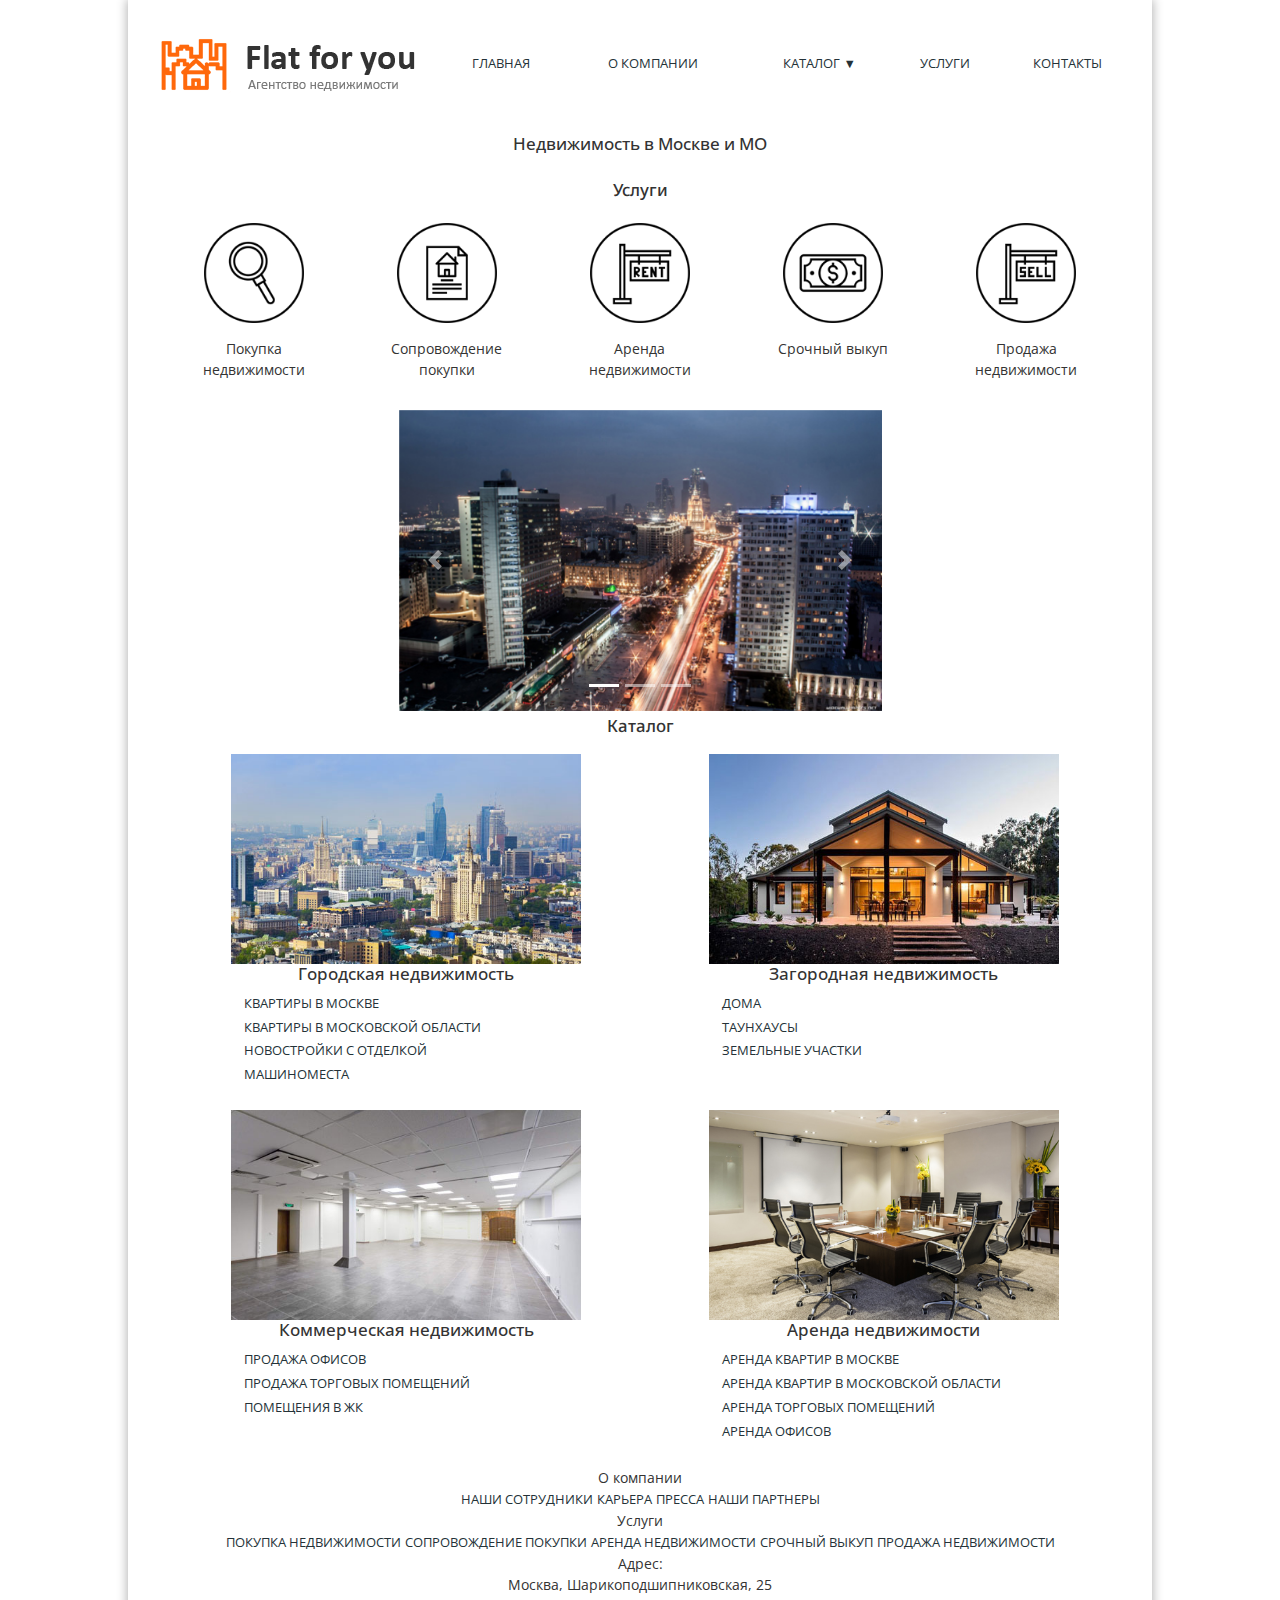
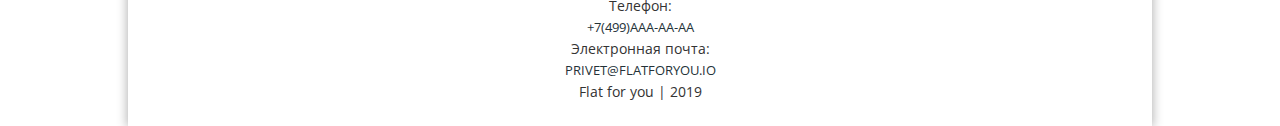
<file: index.html>
<!DOCTYPE html>
<html lang="zxx">
<head>
    <meta charset="UTF-8">
    <meta name="yandex-verification" content="7e1a5177fe6143cb" />
    
    <title>Flat for you | Агентство недвижимости | Главная</title>
    <meta name="viewport" content="width=device-width, initial-scale=1, shrink-to-fit=no">
    <link href="https://fonts.googleapis.com/css?family=Open+Sans&display=swap" rel="stylesheet">
    <link href="https://fonts.googleapis.com/css?family=Noto+Sans&display=swap" rel="stylesheet">
        <!-- jquery -->
    <script src="https://ajax.googleapis.com/ajax/libs/jquery/3.3.1/jquery.min.js"></script>
        <!-- Bootstrap CSS -->
    <link rel="stylesheet" href="css/bootstrap.min.css">
        <!-- Bootstrap JS -->      
    <script src="js/bootstrap.min.js"></script>
    <link rel='stylesheet' href='css/style.css'/>
    <link media='screen and (max-width: 768px)' 
                  rel='stylesheet' 
                  href='css/mobile.css'/>
    <script src="js/script.js"></script>
</head>

<body>
<div id='wrapper'>
    <header>
     <div id='header-menu'>
      <div id='header-bottom'>
          <a href='index.html'><img src='img/logo_2.png' alt='Flat for you' /></a>
      </div>
      
       <div id="h_menu">
        <nav class="menu">
          <ul>
              <li><a href='index.html'>Главная</a>
              <li><a href='about.html'>О компании</a>
              <li><a href='catalog.html'>Каталог</a>
                <ul>
                    <li><a href="#">Студия</a></li>
                    <li><a href="#">Однокомнатная</a></li>
                    <li><a href="#">Двухкомнатная</a></li>
                    <li><a href="#">Трехкомнатная</a></li>
                    <li><a href="#">Четырехкомнатная</a></li>
                </ul>
              <li><a href='service.html'>Услуги</a>
              <li><a href='contacts.html'>Контакты</a>
          </ul>
        </nav>
       </div>
       </div>
   </header> 


    
    <div class='container'>
    <div id='about'>
        <h1>Недвижимость в Москве и МО</h1>
<!--        <p class='col'>Покупка, продажа, обмен, аренда жилой и коммерческой недвижимости Москвы и Подмосковья.</p>-->
    </div>
    </div>
    <div class='container'>
    <div id='service'>
        <h2>Услуги</h2>
        <div class='col'>
            <img src='img/icons/finde_sm.png' alt='finde' />
            <p class='col'>Покупка недвижимости</p></div>
        <div class='col'>
            <img src='img/icons/contract_sm.png' alt='contract' />
            <p class='col'>Сопровождение покупки</p></div>
        <div class='col'>
            <img src='img/icons/rent_sm.png' alt='rent' />
            <p class='col'>Аренда недвижимости</p></div>
        <div class='col'>
            <img src='img/icons/dollar_sm.png' alt='dollar' />
            <p class='col'>Срочный выкуп</p></div>
        <div class='col'>
            <img src='img/icons/sell_sm.png' alt='sell' />
            <p class='col'>Продажа недвижимости</p></div>
    </div>
    </div>
       
    <div class='container'>
     <!-- Bootstrap 4 -->
         <div id="carousel" class="carousel slide d-inline-block" data-ride="carousel">
            <!-- Индикаторы -->
            <ol class="carousel-indicators">
                <li data-target="#carousel" data-slide-to="0" class="active"></li>
                <li data-target="#carousel" data-slide-to="1"></li>
                <li data-target="#carousel" data-slide-to="2"></li>
            </ol>
            <div class="carousel-inner">
                <div class="carousel-item active">
                    <img class="img-fluid" src="img/carousel_1.jpg" alt="slide1">
                </div>
                <div class="carousel-item">
                    <img class="img-fluid" src="img/carousel_2.jpg" alt="slide2">
                </div>
                <div class="carousel-item">
                    <img class="img-fluid" src="img/carousel_3.jpg" alt="slide3">
                </div>
            </div>
            <!-- Элементы управления -->
            <a class="carousel-control-prev" href="#carousel" role="button" data-slide="prev">
                <span class="carousel-control-prev-icon" aria-hidden="true"></span>
                <span class="sr-only">Предыдущий</span>
            </a>
            <a class="carousel-control-next" href="#carousel" role="button" data-slide="next">
                <span class="carousel-control-next-icon" aria-hidden="true"></span>
                <span class="sr-only">Следующий</span>
            </a>
        </div>
    </div>
    
    <div class='container'>
     <div id='catalog'>
        <h2>Каталог</h2>
        <div class='items'>
            <div class='col'>
                <img src='img/city_02.jpg' alt='City' />
                <h3>Городская недвижимость</h3>
                    <ul>
                      <li><a href='catalog.html'>Квартиры в Москве</a>
                      <li><a href='#'>Квартиры в Московской области</a>
                      <li><a href='#'>Новостройки с отделкой</a>
                      <li><a href='#'>Машиноместа</a>
                    </ul>
            </div>    
            <div class='col'>
            <img src='img/dom_02.jpg' alt='House' />
            <h3>Загородная недвижимость</h3>
                <ul>
                  <li><a href='#'>Дома</a>
                  <li><a href='#'>Таунхаусы</a>
                  <li><a href='#'>Земельные участки</a>
                </ul>
            </div>    
            <div class='col'>
                <img src='img/comm_02.jpg' alt='Space' />
                <h3>Коммерческая недвижимость</h3>
                    <ul>
                      <li><a href='#'>Продажа офисов</a>
                      <li><a href='#'>Продажа торговых помещений</a>
                      <li><a href='#'>Помещения в ЖК</a>
                    </ul>
            </div>
            <div class='col'>
                <img src='img/office.jpg' alt='Office' />
                <h3>Аренда недвижимости</h3>
                    <ul>
                      <li><a href='#'>Аренда квартир в Москве</a>
                      <li><a href='#'>Аренда квартир в Московской области</a>
                      <li><a href='#'>Аренда торговых помещений</a>
                      <li><a href='#'>Аренда офисов</a>
                    </ul>
            </div>
         </div>
     </div>
    </div>
    <!--
    <div class='container'>
    <div id='contacts'>
       <h2>Контакты</h2>
       <address>
            <div itemscope itemtype="http://schema.org/PostalAddress">
                <p class='col'>Адрес: <span itemprop="addressLocality">Москва</span>, <span itemprop="streetAddress">Шарикоподшипниковская, 25</span></p>
                <p itemprop="email" class='col'>Электронная почта: <a href='mailto:privet@flatforyou.io'>privet@flatforyou.io</a></p>
                <p itemprop="telephone" class='col'>Телефон: <a href='tel:+7(499)AAA-AA-AA'>+7(499)AAA-AA-AA</a></p>
           </div>
        </address>    
    </div>
    </div>
    -->
   <footer>
   <div class="footer_wrapper">
    <div class='footer_row'>
     
     <div class='footer_column'>
         <div class="footer_column_item">
            <div class="footer_column_item_title">О компании</div>
            <div class="footer_column_item_content">
                <a class="footer_column_item_content_link-block-item" href=#>Наши сотрудники</a>
                <a class="footer_column_item_content_link-block-item" href=#>Карьера</a>
                <a class="footer_column_item_content_link-block-item" href=#>Пресса</a>
                <a class="footer_column_item_content_link-block-item" href=#>Наши партнеры</a>
            </div>
         </div>
    </div>
    
    <div class='footer_column'>
         <div class="footer_column_item">
            <div class="footer_column_item_title">Услуги</div>
            <div class="footer_column_item_content">
                <div class='footer_column_item_content_link-block'>
                    <a class="footer_column_item_content_link-block-item" href=#>Покупка недвижимости</a>
                    <a class="footer_column_item_content_link-block-item" href=#>Сопровождение покупки</a>
                    <a class="footer_column_item_content_link-block-item" href=#>Аренда недвижимости</a>
                    <a class="footer_column_item_content_link-block-item" href=#>Срочный выкуп</a>
                    <a class="footer_column_item_content_link-block-item" href=#>Продажа недвижимости</a>
                </div>
            </div>
         </div>
    </div>
    
    <div class='footer_column'>
       <div itemscope itemtype="http://schema.org/PostalAddress">
            <div class="footer_column_item" >
                <div class="footer_column_item_title">Адрес:</div>
                <div class="footer_column_item_content"><span itemprop="addressLocality">Москва</span>, <span itemprop="streetAddress">Шарикоподшипниковская, 25</span></div>
            </div>
            <div class="footer_column_item">
                <div class="footer_column_item_title">Телефон:</div>
                <div class="footer_column_item_content"><a href='tel:+7(499)AAA-AA-AA' itemprop="telephone">+7(499)AAA-AA-AA</a></div>
            </div>
            <div class="footer_column_item">
                <div class="footer_column_item_title">Электронная почта:</div>
                <div class="footer_column_item_content"><a href='mailto:privet@flatforyou.io' itemprop="email">privet@flatforyou.io</a></div>
            </div>
        </div>
     </div>
    </div>
       
        <div class='footer-claimer'>Flat for you | 2019</div>
    </div>
    
   </footer>

</div>
</body>
</html>
</file>
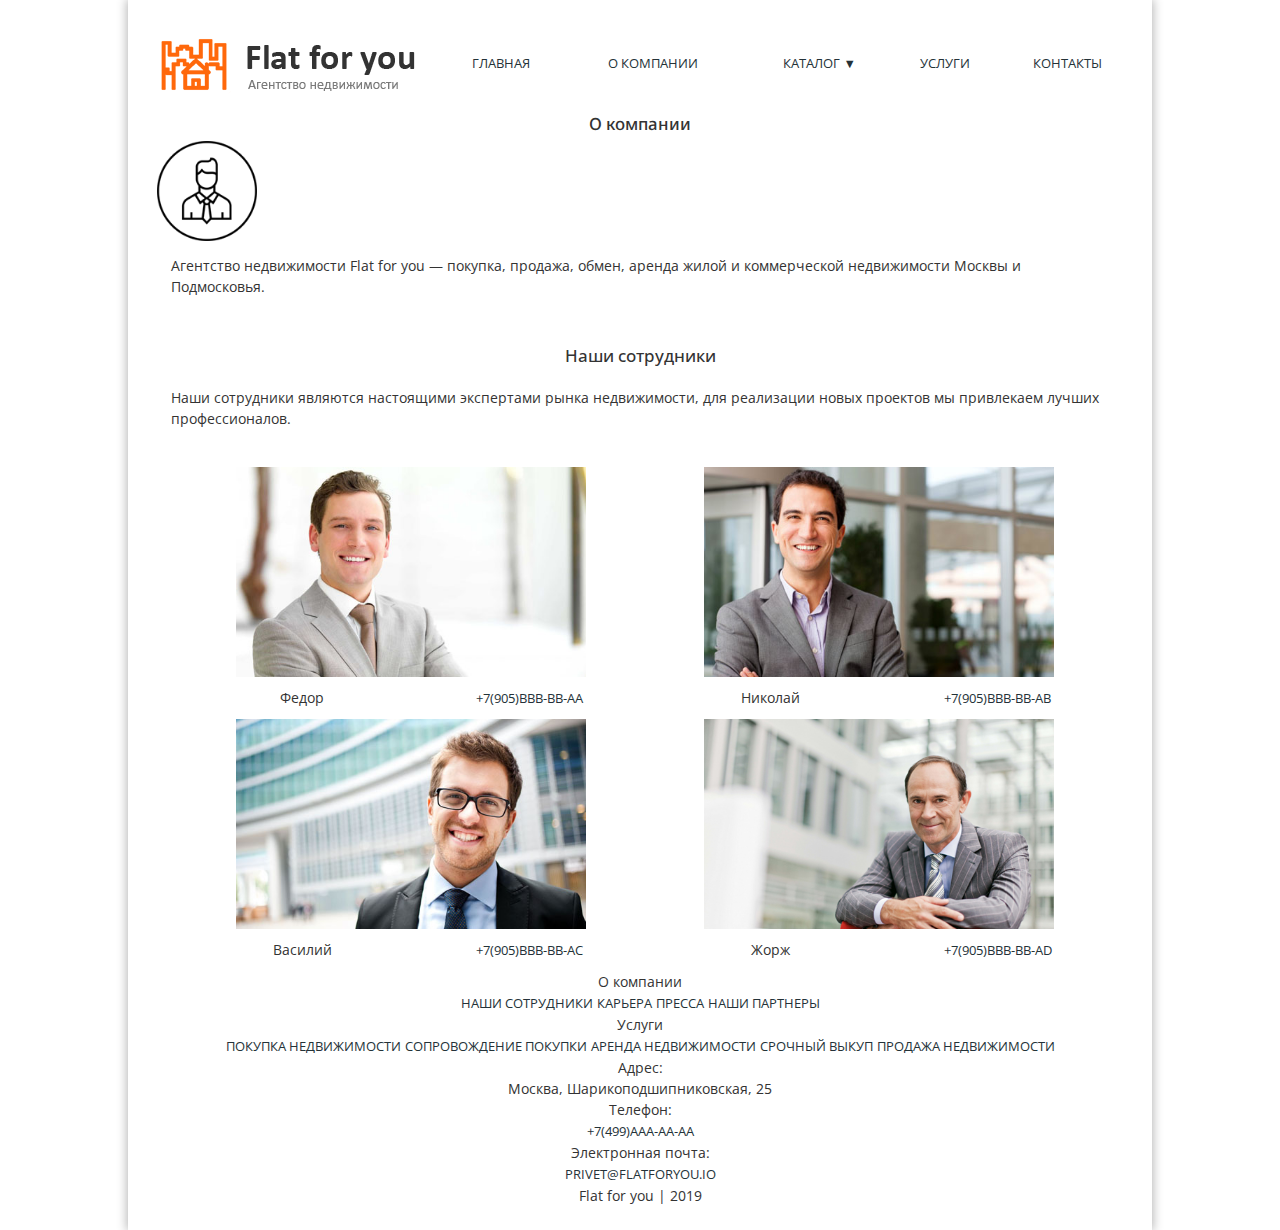
<file: about.html>
<!DOCTYPE html>
<html lang="zxx">
<head>
    <meta charset="UTF-8">
    <title>Flat for you | Агентство недвижимости | О компании</title>
    <meta name="viewport" content="width=device-width, initial-scale=1, shrink-to-fit=no">
    <link href="https://fonts.googleapis.com/css?family=Open+Sans&display=swap" rel="stylesheet">
    <link href="https://fonts.googleapis.com/css?family=Noto+Sans&display=swap" rel="stylesheet">
        <!-- jquery -->
    <script src="https://ajax.googleapis.com/ajax/libs/jquery/3.3.1/jquery.min.js"></script>
        <!-- Bootstrap CSS -->
    <link rel="stylesheet" href="css/bootstrap.min.css">
        <!-- Bootstrap JS -->      
    <script src="js/bootstrap.min.js"></script>
    <link rel='stylesheet' href='css/style.css'/>
    <link media='screen and (max-width: 768px)' 
                  rel='stylesheet' 
                  href='css/mobile.css'/>
    <script src="js/script.js"></script>
</head>

<body>
<div id='wrapper'>
    <header>
     <div id='header-menu'>
      <div id='header-bottom'>
          <a href='index.html'><img src='img/logo_2.png' alt='Flat for you' /></a>
      </div>
      
       <div id="h_menu">
        <nav class="menu">
          <ul>
              <li><a href='index.html'>Главная</a>
              <li><a href='about.html'>О компании</a>
              <li><a href='catalog.html'>Каталог</a>
                <ul>
                    <li><a href="#">Студия</a></li>
                    <li><a href="#">Однокомнатная</a></li>
                    <li><a href="#">Двухкомнатная</a></li>
                    <li><a href="#">Трехкомнатная</a></li>
                    <li><a href="#">Четырехкомнатная</a></li>
                </ul>
              <li><a href='service.html'>Услуги</a>
              <li><a href='contacts.html'>Контакты</a>
          </ul>
        </nav>
       </div>
       </div>
   </header> 
    
    <div class='container'>
     <div id='about'>
        <h2>О компании</h2>
        <div class='buttom'>
            <img src='img/icons/agent_sm.png' alt='finde' />
        </div>

        <p class='col'>Агентство недвижимости Flat for you — покупка, продажа, обмен, аренда жилой и коммерческой недвижимости Москвы и Подмосковья.</p>
        <br>
        <h3>Наши сотрудники</h3>
        <p class='col'>Наши сотрудники являются настоящими экспертами рынка недвижимости, для реализации новых проектов мы привлекаем лучших профессионалов.</p>
     </div>
    </div>
    <div class='container'>
        <div itemscope itemtype="http://schema.org/Person" id='employee' >
            <div class='items'>
               <div class='col'>
                <img src='img/emp_01_s.jpg' itemprop="image" alt='Photo of employee' />
                <p itemprop="name" class='col'>Федор</p>
                <p itemprop="telephone" class='col'><a href='tel:+7(905)BBB-BB-AA'>+7(905)BBB-BB-AA</a></p>
            </div>    
            <div class='col'>
                <img src='img/emp_02_s.jpg' itemprop="image" alt='Photo of employee' />
                 <p itemprop="name" class='col'>Николай</p>
                 <p itemprop="telephone" class='col'><a href='tel:+7(905)BBB-BB-AB'>+7(905)BBB-BB-AB</a></p>
            </div>    
            <div class='col'>
                <img src='img/emp_03_s.jpg' itemprop="image" alt='Photo of employee' />
                 <p itemprop="name" class='col'>Василий</p>
                 <p itemprop="telephone" class='col'><a href='tel:+7(905)BBB-BB-AC'>+7(905)BBB-BB-AC</a></p>
             </div>
            <div class='col'>
                <img src='img/emp_04_s.jpg' itemprop="image" alt='Photo of employee' />
                 <p itemprop="name" class='col'>Жорж</p>
                 <p itemprop="telephone" class='col'><a href='tel:+7(905)BBB-BB-AD'>+7(905)BBB-BB-AD</a></p>
            </div>
           </div>
         </div>
    </div>
<footer>
   <div class="footer_wrapper">
    <div class='footer_row'>
     
     <div class='footer_column'>
         <div class="footer_column_item">
            <div class="footer_column_item_title">О компании</div>
            <div class="footer_column_item_content">
                <a class="footer_column_item_content_link-block-item" href=#>Наши сотрудники</a>
                <a class="footer_column_item_content_link-block-item" href=#>Карьера</a>
                <a class="footer_column_item_content_link-block-item" href=#>Пресса</a>
                <a class="footer_column_item_content_link-block-item" href=#>Наши партнеры</a>
            </div>
         </div>
    </div>
    
    <div class='footer_column'>
         <div class="footer_column_item">
            <div class="footer_column_item_title">Услуги</div>
            <div class="footer_column_item_content">
                <div class='footer_column_item_content_link-block'>
                    <a class="footer_column_item_content_link-block-item" href=#>Покупка недвижимости</a>
                    <a class="footer_column_item_content_link-block-item" href=#>Сопровождение покупки</a>
                    <a class="footer_column_item_content_link-block-item" href=#>Аренда недвижимости</a>
                    <a class="footer_column_item_content_link-block-item" href=#>Срочный выкуп</a>
                    <a class="footer_column_item_content_link-block-item" href=#>Продажа недвижимости</a>
                </div>
            </div>
         </div>
    </div>
    
    <div class='footer_column'>
       <div itemscope itemtype="http://schema.org/PostalAddress">
            <div class="footer_column_item" >
                <div class="footer_column_item_title">Адрес:</div>
                <div class="footer_column_item_content"><span itemprop="addressLocality">Москва</span>, <span itemprop="streetAddress">Шарикоподшипниковская, 25</span></div>
            </div>
            <div class="footer_column_item">
                <div class="footer_column_item_title">Телефон:</div>
                <div class="footer_column_item_content"><a href='tel:+7(499)AAA-AA-AA' itemprop="telephone">+7(499)AAA-AA-AA</a></div>
            </div>
            <div class="footer_column_item">
                <div class="footer_column_item_title">Электронная почта:</div>
                <div class="footer_column_item_content"><a href='mailto:privet@flatforyou.io' itemprop="email">privet@flatforyou.io</a></div>
            </div>
        </div>
     </div>
    </div>
       
        <div class='footer-claimer'>Flat for you | 2019</div>
    </div>
    
   </footer>
 
</div>
</body>
</html>
</file>
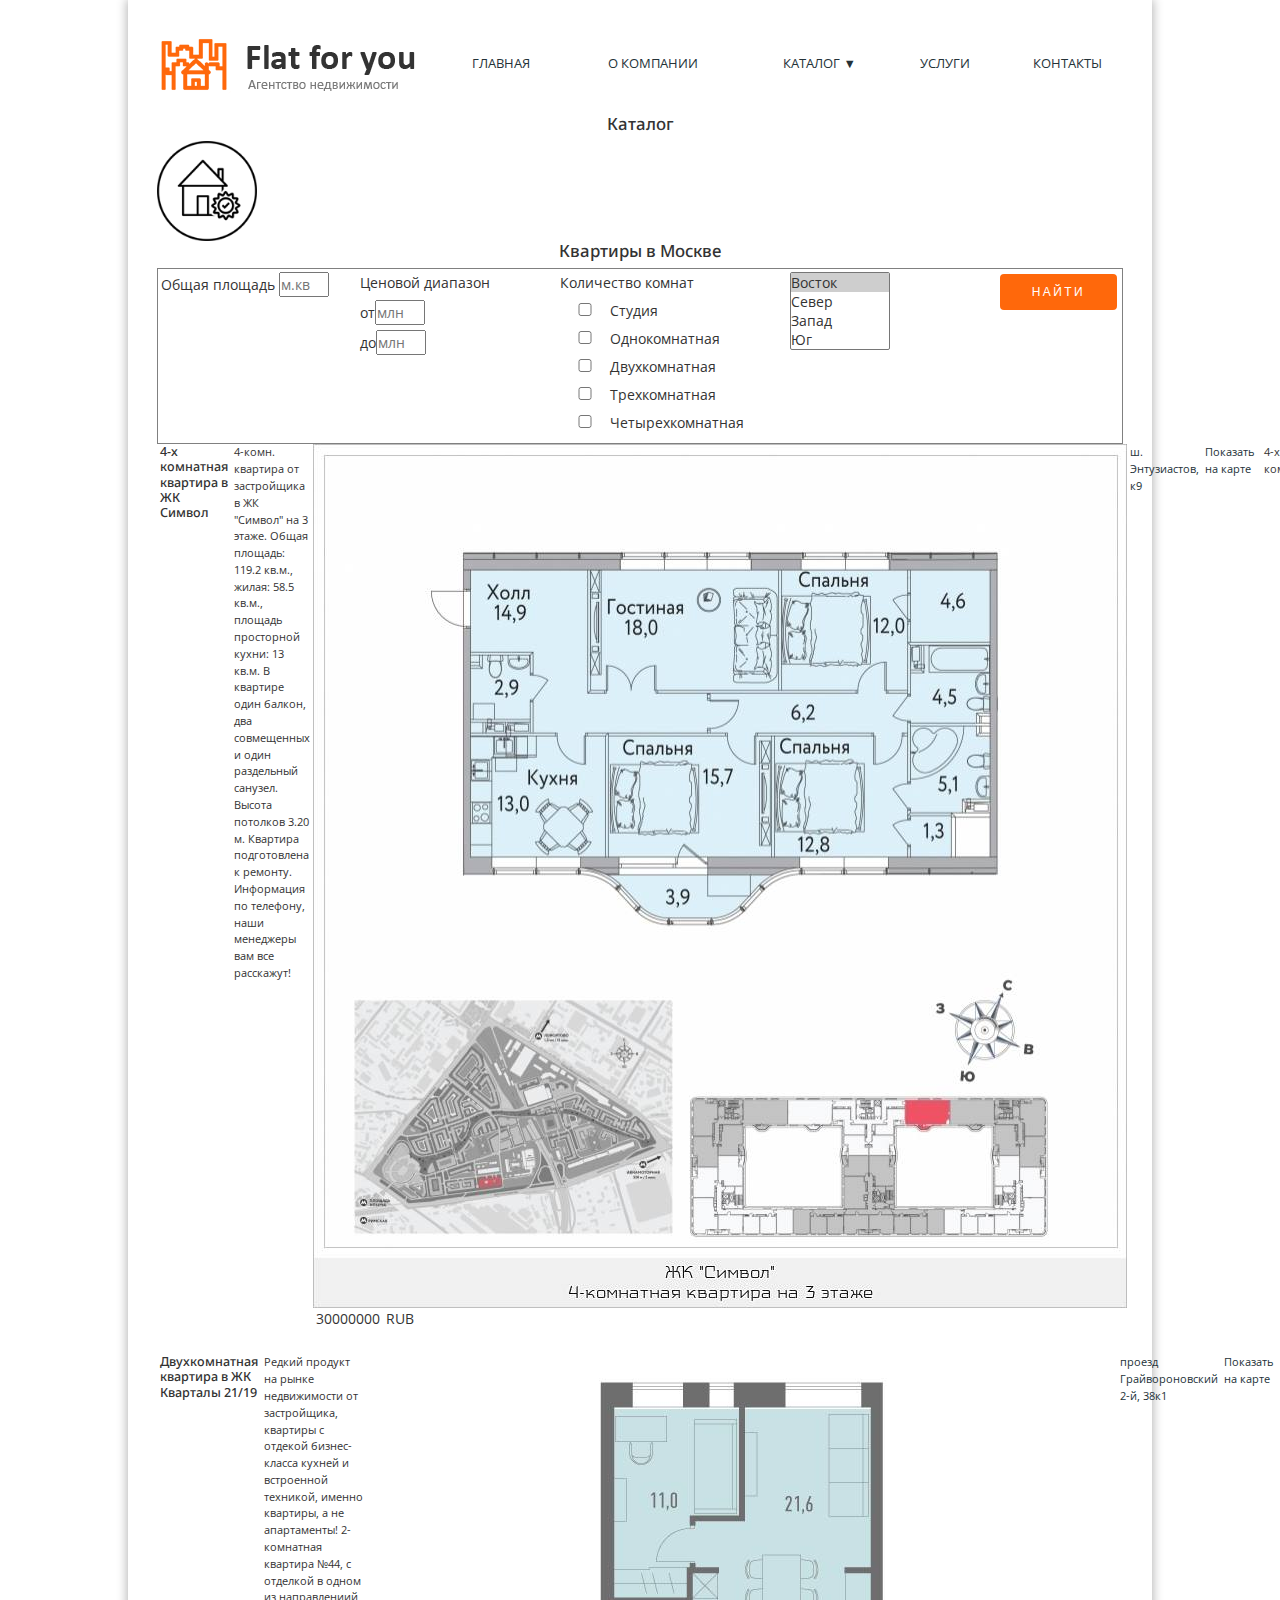
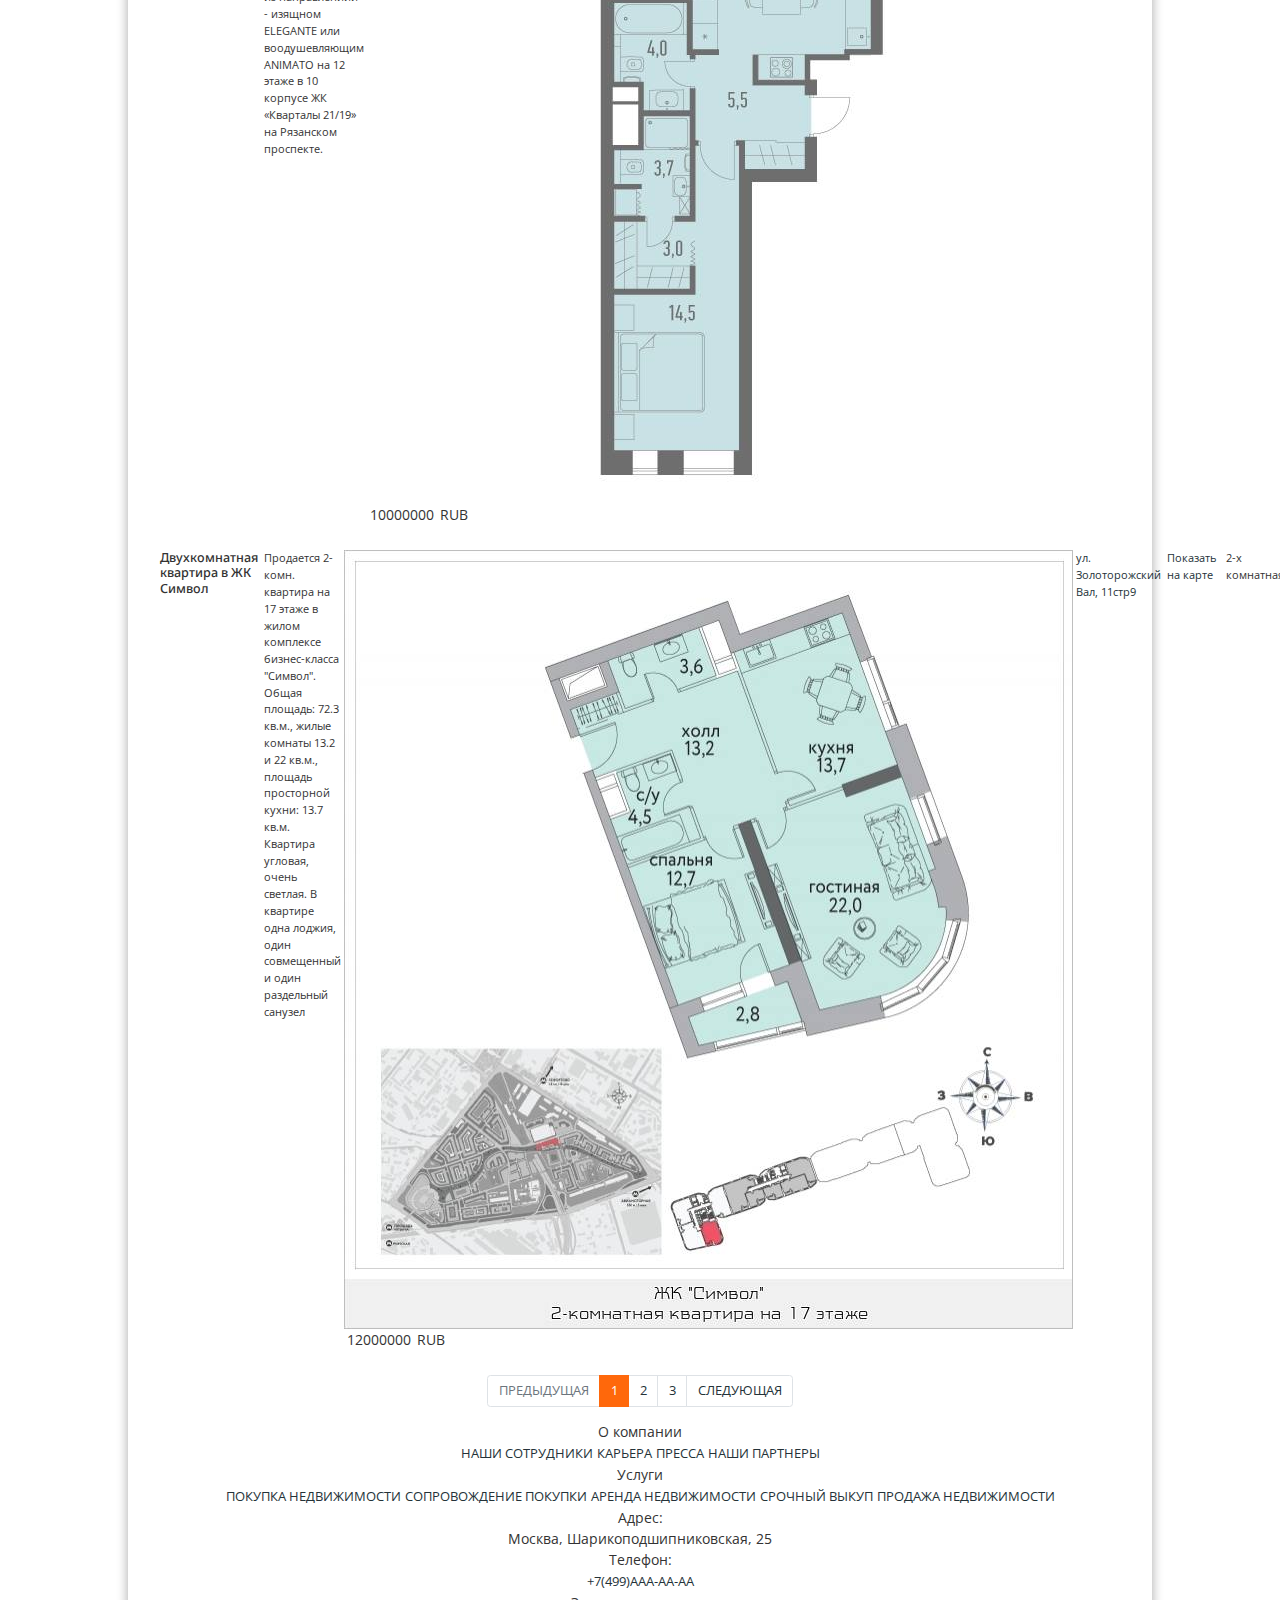
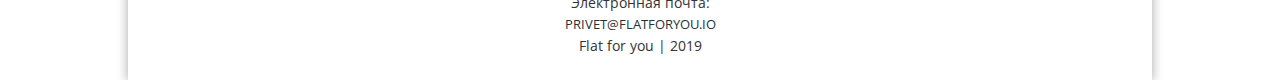
<file: catalog.html>
<!DOCTYPE html>
<html lang="zxx">
<head>
    <meta charset="UTF-8">
    <title>Flat for you | Агентство недвижимости | Каталог</title>
    <meta name="viewport" content="width=device-width, initial-scale=1, shrink-to-fit=no">
    <link href="https://fonts.googleapis.com/css?family=Open+Sans&display=swap" rel="stylesheet">
    <link href="https://fonts.googleapis.com/css?family=Noto+Sans&display=swap" rel="stylesheet">
        <!-- jquery -->
    <script src="https://ajax.googleapis.com/ajax/libs/jquery/3.3.1/jquery.min.js"></script>
        <!-- Bootstrap CSS -->
    <link rel="stylesheet" href="css/bootstrap.min.css">
        <!-- Bootstrap JS -->      
    <script src="js/bootstrap.min.js"></script>
    <link rel='stylesheet' href='css/style.css'/>
    <link media='screen and (max-width: 768px)' 
                  rel='stylesheet' 
                  href='css/mobile.css'/>
    <script src="js/script.js"></script>
</head>

<body>
<div id='wrapper'>
    <header>
     <div id='header-menu'>
      <div id='header-bottom'>
          <a href='index.html'><img src='img/logo_2.png' alt='Flat for you' /></a>
      </div>
      
       <div id="h_menu">
        <nav class="menu">
          <ul>
              <li><a href='index.html'>Главная</a>
              <li><a href='about.html'>О компании</a>
              <li><a href='catalog.html'>Каталог</a>
                <ul>
                    <li><a href="#">Студия</a></li>
                    <li><a href="#">Однокомнатная</a></li>
                    <li><a href="#">Двухкомнатная</a></li>
                    <li><a href="#">Трехкомнатная</a></li>
                    <li><a href="#">Четырехкомнатная</a></li>
                </ul>
              <li><a href='service.html'>Услуги</a>
              <li><a href='contacts.html'>Контакты</a>
          </ul>
        </nav>
       </div>
       </div>
   </header> 
    
    <div id='main'>
       <div class='container'>
            <h2>Каталог</h2>
                <div class='buttom'>
                 <img src='img/icons/verify_sm.png' alt='finde' />
                </div>
            <h2>Квартиры в Москве</h2>
        </div>
        
        <div class='container'>
           <form action=#>
            <div class='sidebar-right'>
               <div class='row'>
                <label>Общая площадь</label>
                <input type='text' name='sq' placeholder='м.кв'/>
               </div>
             <div class='row'>
               <label>Ценовой диапазон</label>        
               <br><label>от</label><input type='text' name='pr-f' placeholder='млн'/>
               <br><label>до</label><input type='text' name='pr-b' placeholder='млн'/>
             </div>
               <div class='row'>
               <label>Количество комнат</label>
                <ul>    
                  <li><input type="checkbox" name="a" value="0" id="check1"><label for="check1">Студия</label>
                  <li><input type="checkbox" name="a" value="1" id="check2"><label for="check2">Однокомнатная</label>
                  <li><input type="checkbox" name="a" value="2" id="check3"><label for="check3">Двухкомнатная</label>
                  <li><input type="checkbox" name="a" value="3" id="check4"><label for="check4">Трехкомнатная</label>
                  <li><input type="checkbox" name="a" value="4" id="check5"><label for="check5">Четырехкомнатная</label>
                </ul>
                </div>
                <div class='row'>
                   <select Size="4" multiple>
                        <option selected value="s1">Восток</option>
                        <option value="s2">Север</option>
                        <option value="s3">Запад</option>
                        <option value="s4">Юг</option>
                   </select>
                </div>
               <div class='row'>
                   <button class='button' type="submit">Найти</button> 
              </div>
            </div>
           </form>              
        </div>
        
    <div class='container'>
  
        <div itemscope itemtype="http://schema.org/Product" class="product">
             <h2 itemprop="name" class="product-name">4-х комнатная квартира в ЖК Символ</h2>
             <span itemprop="description" class="product-desc">4-комн. квартира от застройщика в ЖК "Символ" на 3 этаже. Общая площадь: 119.2 кв.м., жилая: 58.5 кв.м., площадь просторной кухни: 13 кв.м. В квартире один балкон, два совмещенных и один раздельный санузел. Высота потолков 3.20 м. Квартира подготовлена к ремонту. Информация по телефону, наши менеджеры вам все расскажут!</span>

             <img src="img/flat_01.jpg" itemprop="image" class="product-img" alt="Photo of flat">

            <div itemprop="offers" itemscope itemtype="http://schema.org/Offer" class="offer"> 
                 <span itemprop="price" class="product-price">30000000</span>
                 <span itemprop="priceCurrency" class="product-price-currency">RUB</span>
            </div>
            
             <span class="product-address"><a href="#">ш. Энтузиастов, к9</a></span>
             <span class="product-map"><a href="#">Показать на карте</a></span>
             <div class="clearer">&nbsp;</div>
             <span class="product-rooms">4-х комнатная</span>
             <span class="product-square">119 кв.м.</span>
             <span class="product-type-house">Монолит</span>
             <span class="product-level">3 этаж</span>
        </div>
       
        <div itemscope itemtype="http://schema.org/Product" class="product">
         <h2 itemprop="name" class="product-name">Двухкомнатная квартира в ЖК Кварталы 21/19</h2>

         <span itemprop="description" class="product-desc">Редкий продукт на рынке недвижимости от застройщика, квартиры с отдекой бизнес-класса кухней и встроенной техникой, именно квартиры, а не апартаменты! 2-комнатная квартира №44, с отделкой в одном из направлениий - изящном ELEGANTE или воодушевляющим ANIMATO на 12 этаже в 10 корпусе ЖК «Кварталы 21/19» на Рязанском проспекте.</span>

         <img src="img/flat_02.jpg" itemprop="image" class="product-img" alt="Photo of flat">

         <div itemprop="offers" itemscope itemtype="http://schema.org/Offer" class="offer">
             <span itemprop="price" class="product-price">10000000</span>
             <span itemprop="priceCurrency" class="product-price-currency">RUB</span>
         </div>

         <span class="product-address"><a href="#">проезд Грайвороновский 2-й, 38к1</a></span>
         <span class="product-map"><a href="#">Показать на карте</a></span>
         <div class="clearer">&nbsp;</div>
         <span class="product-rooms">2-х комнатная</span>
         <span class="product-square">63 кв.м.</span>
         <span class="product-type-house">Монолит</span>
         <span class="product-level">12 этаж</span>
        </div>
           
       <div itemscope itemtype="http://schema.org/Product" class="product">
         <h2 itemprop="name" class="product-name">Двухкомнатная квартира в ЖК Символ</h2>

         <span itemprop="description" class="product-desc">Продается 2-комн. квартира на 17 этаже в жилом комплексе бизнес-класса "Символ". Общая площадь: 72.3 кв.м., жилые комнаты 13.2 и 22 кв.м., площадь просторной кухни: 13.7 кв.м. Квартира угловая, очень светлая. В квартире одна лоджия, один совмещенный и один раздельный санузел</span>

         <img src="img/flat_03.jpg" itemprop="image" class="product-img" alt="Photo of flat">

         <div itemprop="offers" itemscope itemtype="http://schema.org/Offer" class="offer">
             <span itemprop="price" class="product-price">12000000</span>
             <span itemprop="priceCurrency" class="product-price-currency">RUB</span>
         </div>

         <span class="product-address"><a href="#">ул. Золоторожский Вал, 11стр9</a></span>
         <span class="product-map"><a href="#">Показать на карте</a></span>
         <div class="clearer">&nbsp;</div>
         <span class="product-rooms">2-х комнатная</span>
         <span class="product-square">72 кв.м.</span>
         <span class="product-type-house">Монолит</span>
         <span class="product-level">17 этаж</span>
        </div>            
       
        
        <nav aria-label="Page navigation">
          <ul class="pagination justify-content-center">
            <li class="page-item disabled"><a class="page-link" href="#" aria-label="Previous">Предыдущая</a></li>
            <li class="page-item active"><a class="page-link" href="catalog.html">1</a></li>
            <li class="page-item"><a class="page-link" href="catalog_2.html">2</a></li>
            <li class="page-item"><a class="page-link" href="catalog_3.html">3</a></li>
            <li class="page-item"><a class="page-link" href="catalog_2.html" aria-label="Next">Следующая</a></li>
          </ul>
        </nav>
    </div>
        

     
    </div>
             
<footer>
   <div class="footer_wrapper">
    <div class='footer_row'>
     
     <div class='footer_column'>
         <div class="footer_column_item">
            <div class="footer_column_item_title">О компании</div>
            <div class="footer_column_item_content">
                <a class="footer_column_item_content_link-block-item" href=#>Наши сотрудники</a>
                <a class="footer_column_item_content_link-block-item" href=#>Карьера</a>
                <a class="footer_column_item_content_link-block-item" href=#>Пресса</a>
                <a class="footer_column_item_content_link-block-item" href=#>Наши партнеры</a>
            </div>
         </div>
    </div>
    
    <div class='footer_column'>
         <div class="footer_column_item">
            <div class="footer_column_item_title">Услуги</div>
            <div class="footer_column_item_content">
                <div class='footer_column_item_content_link-block'>
                    <a class="footer_column_item_content_link-block-item" href=#>Покупка недвижимости</a>
                    <a class="footer_column_item_content_link-block-item" href=#>Сопровождение покупки</a>
                    <a class="footer_column_item_content_link-block-item" href=#>Аренда недвижимости</a>
                    <a class="footer_column_item_content_link-block-item" href=#>Срочный выкуп</a>
                    <a class="footer_column_item_content_link-block-item" href=#>Продажа недвижимости</a>
                </div>
            </div>
         </div>
    </div>
    
    <div class='footer_column'>
       <div itemscope itemtype="http://schema.org/PostalAddress">
            <div class="footer_column_item" >
                <div class="footer_column_item_title">Адрес:</div>
                <div class="footer_column_item_content"><span itemprop="addressLocality">Москва</span>, <span itemprop="streetAddress">Шарикоподшипниковская, 25</span></div>
            </div>
            <div class="footer_column_item">
                <div class="footer_column_item_title">Телефон:</div>
                <div class="footer_column_item_content"><a href='tel:+7(499)AAA-AA-AA' itemprop="telephone">+7(499)AAA-AA-AA</a></div>
            </div>
            <div class="footer_column_item">
                <div class="footer_column_item_title">Электронная почта:</div>
                <div class="footer_column_item_content"><a href='mailto:privet@flatforyou.io' itemprop="email">privet@flatforyou.io</a></div>
            </div>
        </div>
     </div>
    </div>
       
        <div class='footer-claimer'>Flat for you | 2019</div>
    </div>
    
   </footer>

</div>
</body>
</html>
</file>
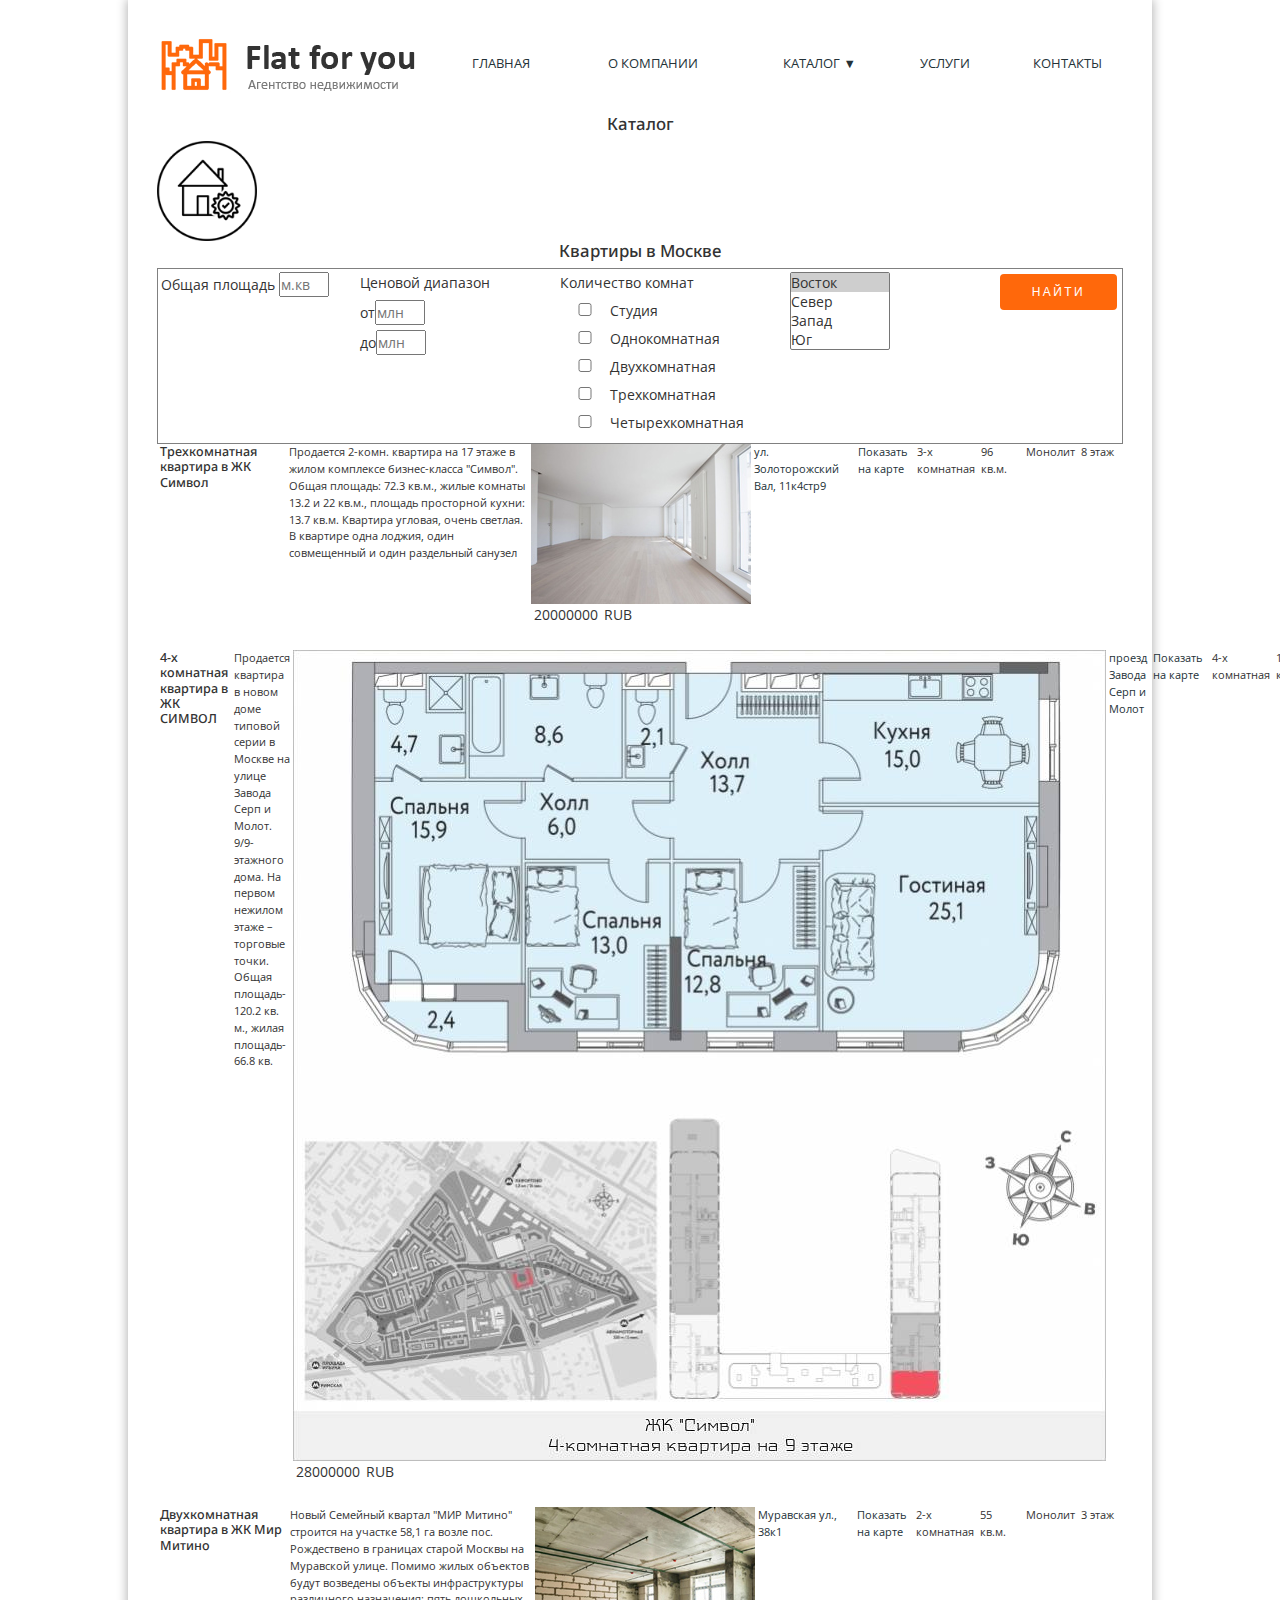
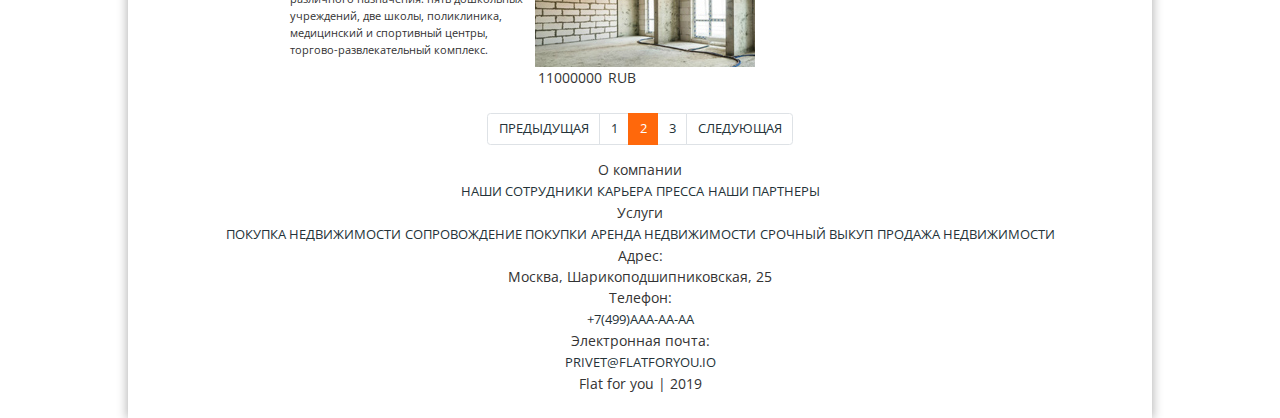
<file: catalog_2.html>
<!DOCTYPE html>
<html lang="zxx">
<head>
    <meta charset="UTF-8">
    <title>Flat for you | Агентство недвижимости | Каталог 2</title>
    <meta name="viewport" content="width=device-width, initial-scale=1, shrink-to-fit=no">
    <link href="https://fonts.googleapis.com/css?family=Open+Sans&display=swap" rel="stylesheet">
    <link href="https://fonts.googleapis.com/css?family=Noto+Sans&display=swap" rel="stylesheet">
        <!-- jquery -->
    <script src="https://ajax.googleapis.com/ajax/libs/jquery/3.3.1/jquery.min.js"></script>
        <!-- Bootstrap CSS -->
    <link rel="stylesheet" href="css/bootstrap.min.css">
        <!-- Bootstrap JS -->      
    <script src="js/bootstrap.min.js"></script>
    <link rel='stylesheet' href='css/style.css'/>
    <link media='screen and (max-width: 768px)' 
                  rel='stylesheet' 
                  href='css/mobile.css'/>
    <script src="js/script.js"></script>
</head>

<body>
<div id='wrapper'>
    <header>
     <div id='header-menu'>
      <div id='header-bottom'>
          <a href='index.html'><img src='img/logo_2.png' alt='Flat for you' /></a>
      </div>
      
       <div id="h_menu">
        <nav class="menu">
          <ul>
              <li><a href='index.html'>Главная</a>
              <li><a href='about.html'>О компании</a>
              <li><a href='catalog.html'>Каталог</a>
                <ul>
                    <li><a href="#">Студия</a></li>
                    <li><a href="#">Однокомнатная</a></li>
                    <li><a href="#">Двухкомнатная</a></li>
                    <li><a href="#">Трехкомнатная</a></li>
                    <li><a href="#">Четырехкомнатная</a></li>
                </ul>
              <li><a href='service.html'>Услуги</a>
              <li><a href='contacts.html'>Контакты</a>
          </ul>
        </nav>
       </div>
       </div>
   </header>  
    
    <div id='main'>
       <div class='container'>
            <h2>Каталог</h2>
                <div class='buttom'>
                 <img src='img/icons/verify_sm.png' alt='finde' />
                </div>
            <h2>Квартиры в Москве</h2>
        </div>
        
        <div class='container'>
           <form action=#>
            <div class='sidebar-right'>
               <div class='row'>
                <label>Общая площадь</label>
                <input type='text' name='sq' placeholder='м.кв'/>
               </div>
             <div class='row'>
               <label>Ценовой диапазон</label>        
               <br><label>от</label><input type='text' name='pr-f' placeholder='млн'/>
               <br><label>до</label><input type='text' name='pr-b' placeholder='млн'/>
             </div>
               <div class='row'>
               <label>Количество комнат</label>
                <ul>    
                  <li><input type="checkbox" name="a" value="0" id="check1"><label for="check1">Студия</label>
                  <li><input type="checkbox" name="a" value="1" id="check2"><label for="check2">Однокомнатная</label>
                  <li><input type="checkbox" name="a" value="2" id="check3"><label for="check3">Двухкомнатная</label>
                  <li><input type="checkbox" name="a" value="3" id="check4"><label for="check4">Трехкомнатная</label>
                  <li><input type="checkbox" name="a" value="4" id="check5"><label for="check5">Четырехкомнатная</label>
                </ul>
                </div>
                <div class='row'>
                   <select Size="4" multiple>
                        <option selected value="s1">Восток</option>
                        <option value="s2">Север</option>
                        <option value="s3">Запад</option>
                        <option value="s4">Юг</option>
                   </select>
                </div>
               <div class='row'>
                    <button class='button' type="submit">Найти</button>
              </div>
            </div>
           </form>              
        </div>
        
    <div class='container'>
   
        
        <div itemscope itemtype="http://schema.org/Product" class="product">
         <h2 itemprop="name" class="product-name">Трехкомнатная квартира в ЖК Символ</h2>

         <span itemprop="description" class="product-desc">Продается 2-комн. квартира на 17 этаже в жилом комплексе бизнес-класса "Символ". Общая площадь: 72.3 кв.м., жилые комнаты 13.2 и 22 кв.м., площадь просторной кухни: 13.7 кв.м. Квартира угловая, очень светлая. В квартире одна лоджия, один совмещенный и один раздельный санузел</span>

         <img src="img/flat_04.jpg" itemprop="image" class="product-img" alt="Photo of flat">

         <div itemprop="offers" itemscope itemtype="http://schema.org/Offer" class="offer">
             <span itemprop="price" class="product-price">20000000</span>
             <span itemprop="priceCurrency" class="product-price-currency">RUB</span>
         </div>

         <span class="product-address"><a href="#">ул. Золоторожский Вал, 11к4стр9</a></span>
         <span class="product-map"><a href="#">Показать на карте</a></span>
         <div class="clearer">&nbsp;</div>
         <span class="product-rooms">3-х комнатная</span>
         <span class="product-square">96 кв.м.</span>
         <span class="product-type-house">Монолит</span>
         <span class="product-level">8 этаж</span>
        </div>
        
        <div itemscope itemtype="http://schema.org/Product" class="product">
         <h2 itemprop="name" class="product-name">4-х комнатная квартира в ЖК СИМВОЛ</h2>

         <span itemprop="description" class="product-desc">Продается квартира в новом доме типовой серии в Москве на улице Завода Серп и Молот. 9/9-этажного дома. На первом нежилом этаже – торговые точки. Общая площадь- 120.2 кв. м., жилая площадь- 66.8 кв.</span>

         <img src="img/flat_05.jpg" itemprop="image" class="product-img" alt="Photo of flat">

         <div itemprop="offers" itemscope itemtype="http://schema.org/Offer" class="offer">
             <span itemprop="price" class="product-price">28000000</span>
             <span itemprop="priceCurrency" class="product-price-currency">RUB</span>
         </div>

         <span class="product-address"><a href="#">проезд Завода Серп и Молот</a></span>
         <span class="product-map"><a href="#">Показать на карте</a></span>
         <div class="clearer">&nbsp;</div>
         <span class="product-rooms">4-х комнатная</span>
         <span class="product-square">120 кв.м.</span>
         <span class="product-type-house">Кирпичный</span>
         <span class="product-level">9 этаж</span>
        </div>
        
        <div itemscope itemtype="http://schema.org/Product" class="product">
         <h2 itemprop="name" class="product-name">Двухкомнатная квартира в ЖК Мир Митино</h2>

         <span itemprop="description" class="product-desc">Новый Семейный квартал "МИР Митино" строится на участке 58,1 га возле пос. Рождествено в границах старой Москвы на Муравской улице. Помимо жилых объектов будут возведены объекты инфраструктуры различного назначения: пять дошкольных учреждений, две школы, поликлиника, медицинский и спортивный центры, торгово-развлекательный комплекс.</span>

         <img src="img/flat_06.jpg" itemprop="image" class="product-img" alt="Photo of flat">

         <div itemprop="offers" itemscope itemtype="http://schema.org/Offer" class="offer">
             <span itemprop="price" class="product-price">11000000</span>
             <span itemprop="priceCurrency" class="product-price-currency">RUB</span>
         </div>

         <span class="product-address"><a href="#">Муравская ул., 38к1</a></span>
         <span class="product-map"><a href="#">Показать на карте</a></span>
         <div class="clearer">&nbsp;</div>
         <span class="product-rooms">2-х комнатная</span>
         <span class="product-square">55 кв.м.</span>
         <span class="product-type-house">Монолит</span>
         <span class="product-level">3 этаж</span>
        </div>  
        
                
        <nav aria-label="Page navigation">
          <ul class="pagination justify-content-center">
            <li class="page-item"><a class="page-link" href="catalog.html" aria-label="Previous">Предыдущая</a></li>
            <li class="page-item"><a class="page-link" href="catalog.html">1</a></li>
            <li class="page-item active"><a class="page-link" href="catalog_2.html">2</a></li>
            <li class="page-item"><a class="page-link" href="catalog_3.html">3</a></li>
            <li class="page-item"><a class="page-link" href="catalog_3.html" aria-label="Next">Следующая</a></li>
          </ul>
        </nav>
    </div>
        

     
    </div>
             
<footer>
   <div class="footer_wrapper">
    <div class='footer_row'>
     
     <div class='footer_column'>
         <div class="footer_column_item">
            <div class="footer_column_item_title">О компании</div>
            <div class="footer_column_item_content">
                <a class="footer_column_item_content_link-block-item" href=#>Наши сотрудники</a>
                <a class="footer_column_item_content_link-block-item" href=#>Карьера</a>
                <a class="footer_column_item_content_link-block-item" href=#>Пресса</a>
                <a class="footer_column_item_content_link-block-item" href=#>Наши партнеры</a>
            </div>
         </div>
    </div>
    
    <div class='footer_column'>
         <div class="footer_column_item">
            <div class="footer_column_item_title">Услуги</div>
            <div class="footer_column_item_content">
                <div class='footer_column_item_content_link-block'>
                    <a class="footer_column_item_content_link-block-item" href=#>Покупка недвижимости</a>
                    <a class="footer_column_item_content_link-block-item" href=#>Сопровождение покупки</a>
                    <a class="footer_column_item_content_link-block-item" href=#>Аренда недвижимости</a>
                    <a class="footer_column_item_content_link-block-item" href=#>Срочный выкуп</a>
                    <a class="footer_column_item_content_link-block-item" href=#>Продажа недвижимости</a>
                </div>
            </div>
         </div>
    </div>
    
    <div class='footer_column'>
       <div itemscope itemtype="http://schema.org/PostalAddress">
            <div class="footer_column_item" >
                <div class="footer_column_item_title">Адрес:</div>
                <div class="footer_column_item_content"><span itemprop="addressLocality">Москва</span>, <span itemprop="streetAddress">Шарикоподшипниковская, 25</span></div>
            </div>
            <div class="footer_column_item">
                <div class="footer_column_item_title">Телефон:</div>
                <div class="footer_column_item_content"><a href='tel:+7(499)AAA-AA-AA' itemprop="telephone">+7(499)AAA-AA-AA</a></div>
            </div>
            <div class="footer_column_item">
                <div class="footer_column_item_title">Электронная почта:</div>
                <div class="footer_column_item_content"><a href='mailto:privet@flatforyou.io' itemprop="email">privet@flatforyou.io</a></div>
            </div>
        </div>
     </div>
    </div>
       
        <div class='footer-claimer'>Flat for you | 2019</div>
    </div>
    
   </footer>

</div>
</body>
</html>
</file>
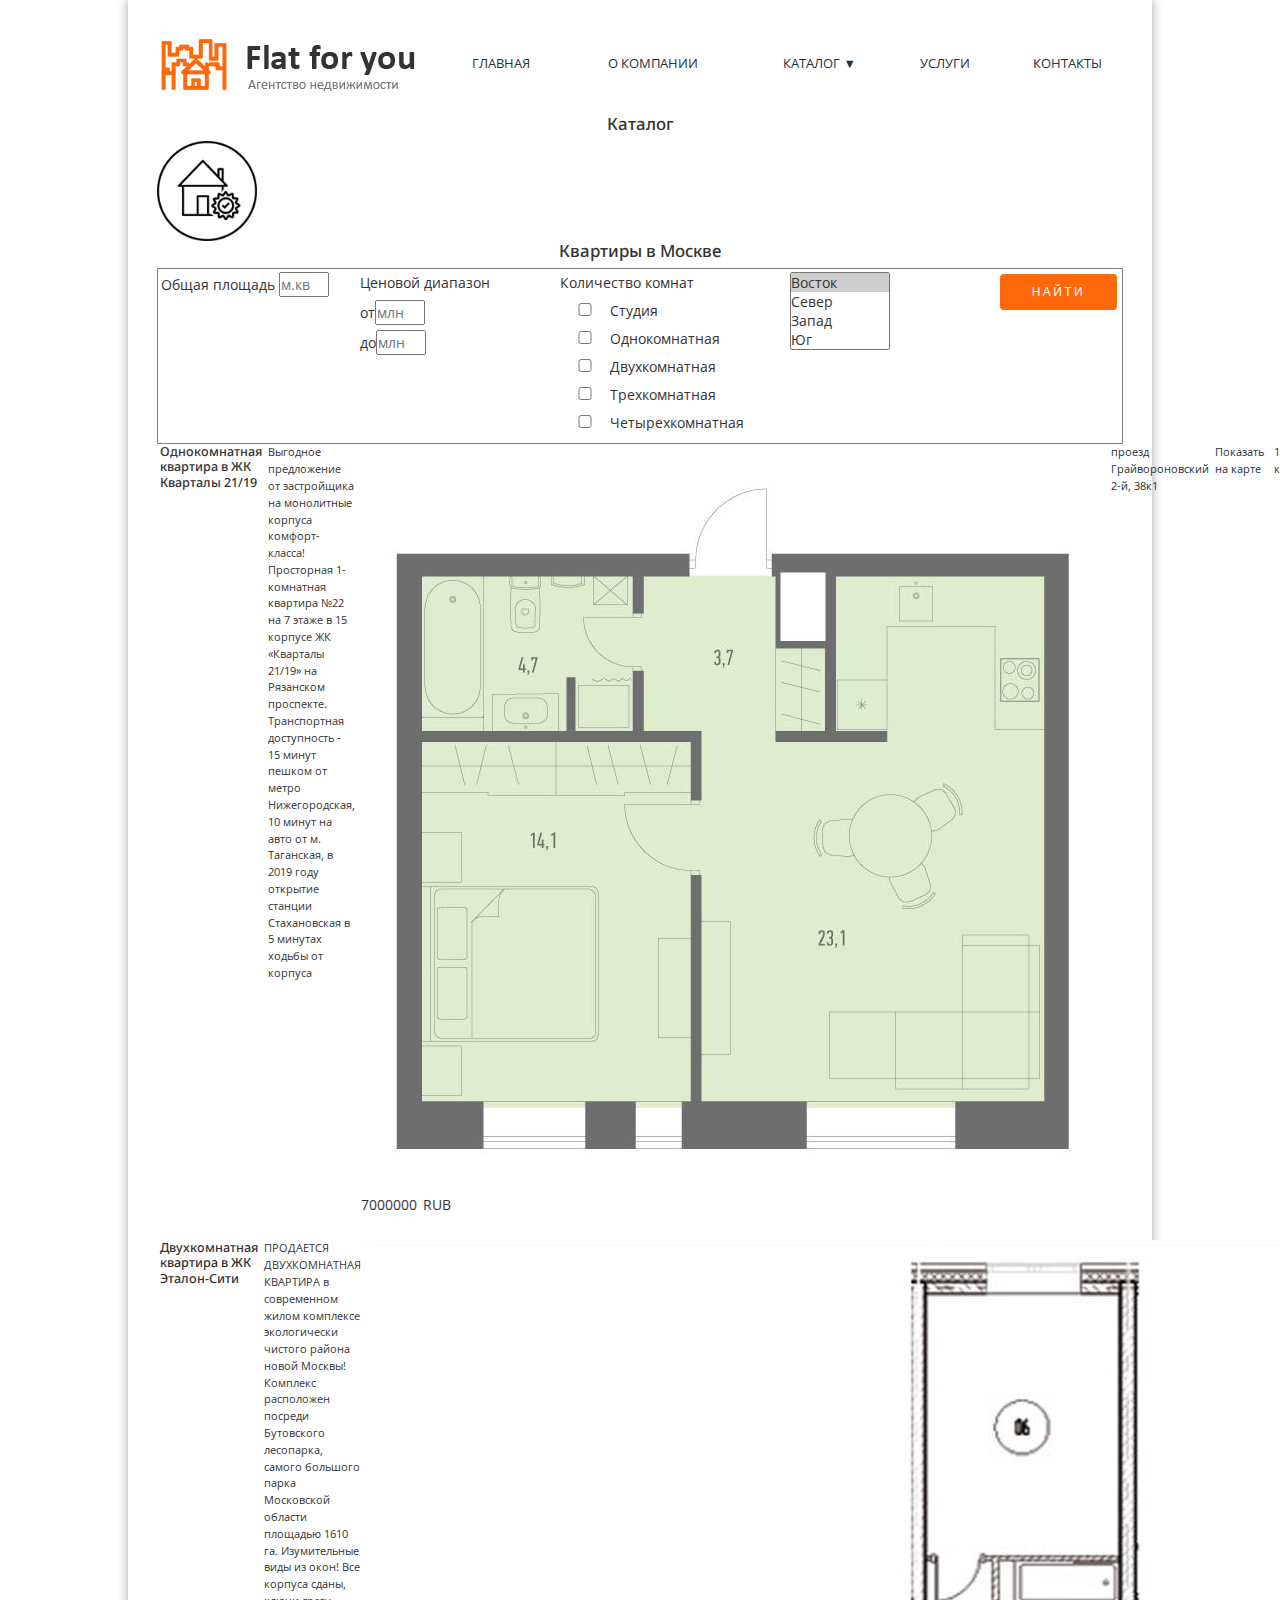
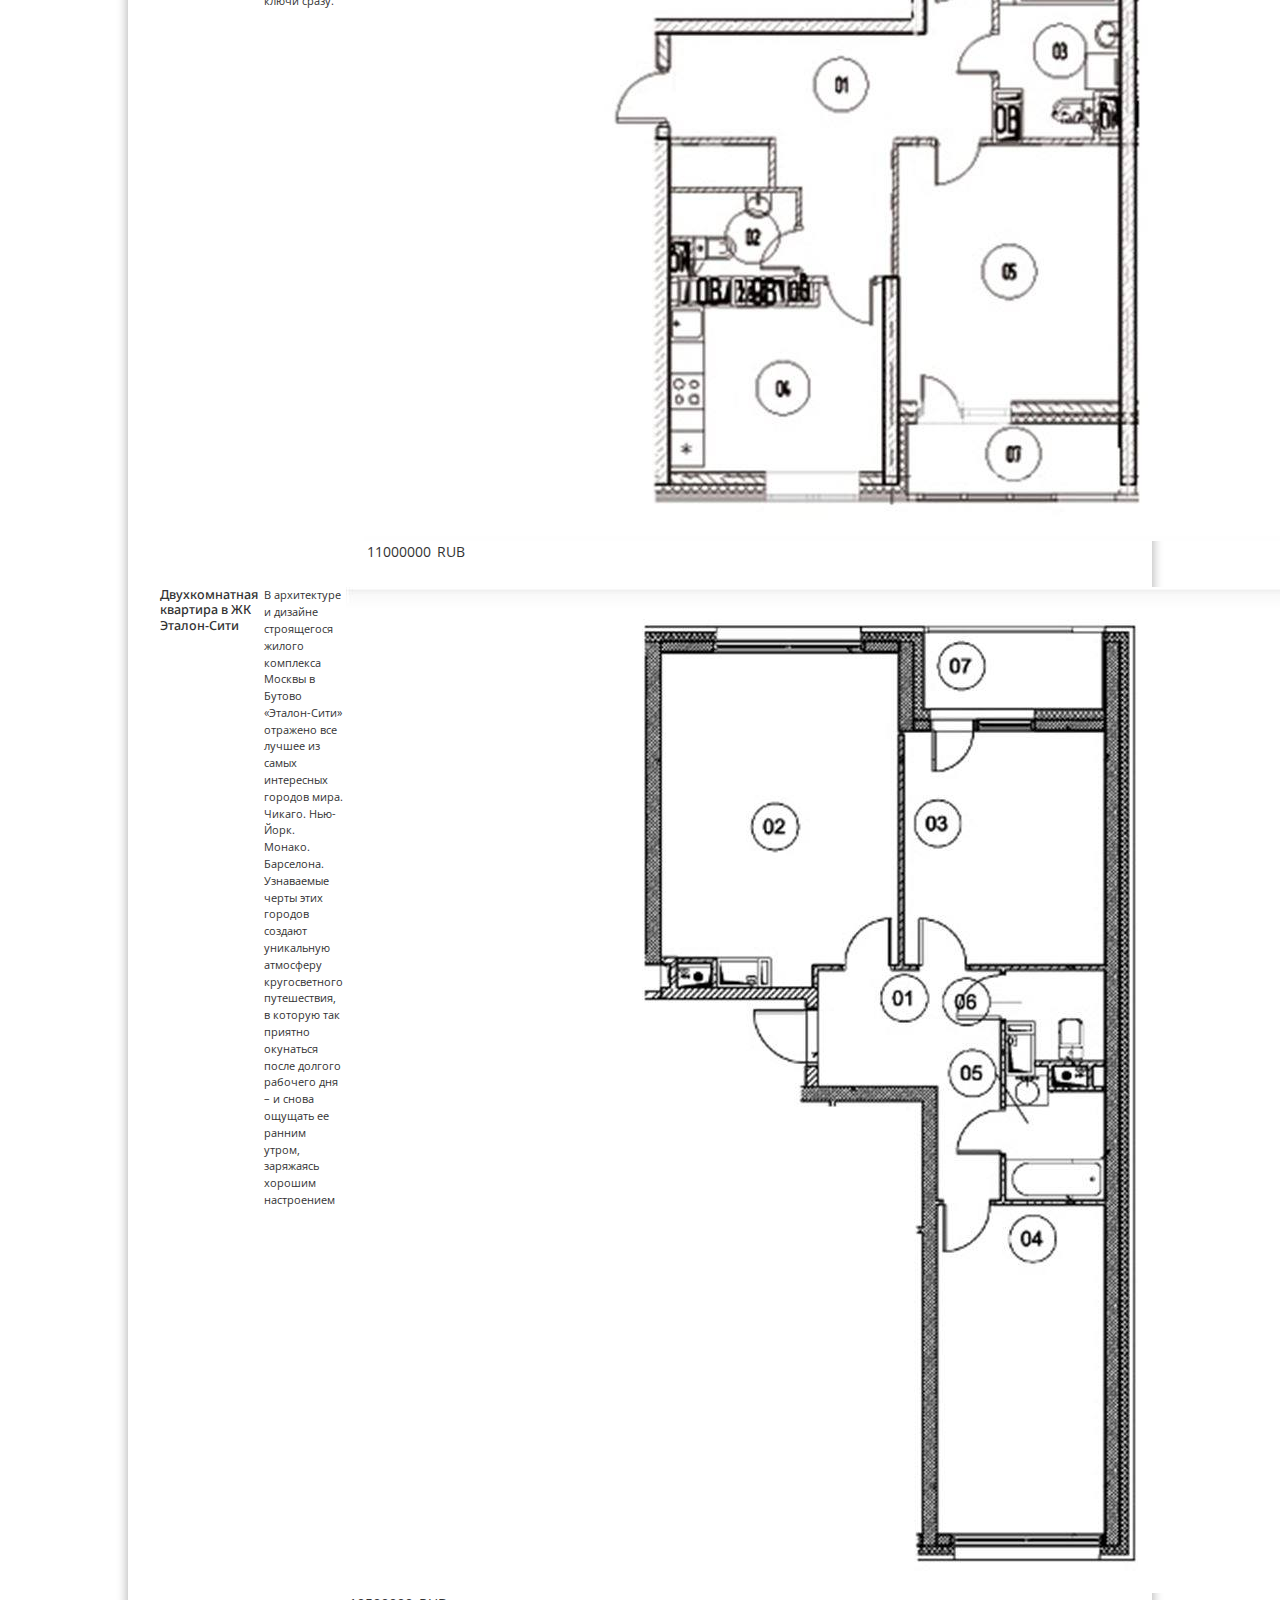
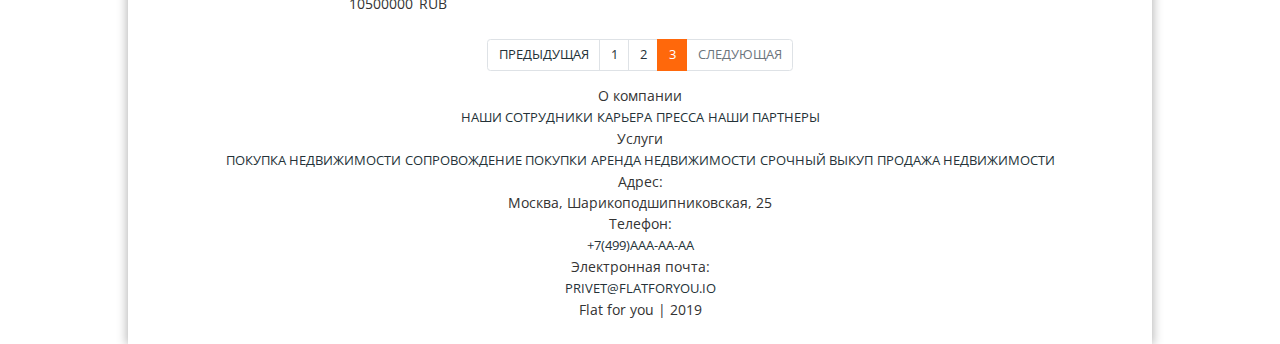
<file: catalog_3.html>
<!DOCTYPE html>
<html lang="zxx">
<head>
    <meta charset="UTF-8">
    <title>Flat for you | Агентство недвижимости | Каталог 3</title>
    <meta name="viewport" content="width=device-width, initial-scale=1, shrink-to-fit=no">
    <link href="https://fonts.googleapis.com/css?family=Open+Sans&display=swap" rel="stylesheet">
    <link href="https://fonts.googleapis.com/css?family=Noto+Sans&display=swap" rel="stylesheet">
        <!-- jquery -->
    <script src="https://ajax.googleapis.com/ajax/libs/jquery/3.3.1/jquery.min.js"></script>
        <!-- Bootstrap CSS -->
    <link rel="stylesheet" href="css/bootstrap.min.css">
        <!-- Bootstrap JS -->      
    <script src="js/bootstrap.min.js"></script>
    <link rel='stylesheet' href='css/style.css'/>
    <link media='screen and (max-width: 768px)' 
                  rel='stylesheet' 
                  href='css/mobile.css'/>
    <script src="js/script.js"></script>
</head>

<body>
<div id='wrapper'>
    <header>
     <div id='header-menu'>
      <div id='header-bottom'>
          <a href='index.html'><img src='img/logo_2.png' alt='Flat for you' /></a>
      </div>
      
       <div id="h_menu">
        <nav class="menu">
          <ul>
              <li><a href='index.html'>Главная</a>
              <li><a href='about.html'>О компании</a>
              <li><a href='catalog.html'>Каталог</a>
                <ul>
                    <li><a href="#">Студия</a></li>
                    <li><a href="#">Однокомнатная</a></li>
                    <li><a href="#">Двухкомнатная</a></li>
                    <li><a href="#">Трехкомнатная</a></li>
                    <li><a href="#">Четырехкомнатная</a></li>
                </ul>
              <li><a href='service.html'>Услуги</a>
              <li><a href='contacts.html'>Контакты</a>
          </ul>
        </nav>
       </div>
       </div>
   </header> 
    
    <div id='main'>
       <div class='container'>
            <h2>Каталог</h2>
                <div class='buttom'>
                 <img src='img/icons/verify_sm.png' alt='finde' />
                </div>
            <h2>Квартиры в Москве</h2>
        </div>
        
        <div class='container'>
           <form action=#>
            <div class='sidebar-right'>
               <div class='row'>
                <label>Общая площадь</label>
                <input type='text' name='sq' placeholder='м.кв'/>
               </div>
             <div class='row'>
               <label>Ценовой диапазон</label>        
               <br><label>от</label><input type='text' name='pr-f' placeholder='млн'/>
               <br><label>до</label><input type='text' name='pr-b' placeholder='млн'/>
             </div>
               <div class='row'>
               <label>Количество комнат</label>
                <ul>    
                  <li><input type="checkbox" name="a" value="0" id="check1"><label for="check1">Студия</label>
                  <li><input type="checkbox" name="a" value="1" id="check2"><label for="check2">Однокомнатная</label>
                  <li><input type="checkbox" name="a" value="2" id="check3"><label for="check3">Двухкомнатная</label>
                  <li><input type="checkbox" name="a" value="3" id="check4"><label for="check4">Трехкомнатная</label>
                  <li><input type="checkbox" name="a" value="4" id="check5"><label for="check5">Четырехкомнатная</label>
                </ul>
                </div>
                <div class='row'>
                   <select Size="4" multiple>
                        <option selected value="s1">Восток</option>
                        <option value="s2">Север</option>
                        <option value="s3">Запад</option>
                        <option value="s4">Юг</option>
                   </select>
                </div>
               <div class='row'>
                    <button class='button' type="submit">Найти</button>
              </div>
            </div>
           </form>              
        </div>
        
    <div class='container'>
   
        
 <div itemscope itemtype="http://schema.org/Product" class="product">
         <h2 itemprop="name" class="product-name">Однокомнатная квартира в ЖК Кварталы 21/19</h2>

         <span itemprop="description" class="product-desc">Выгодное предложение от застройщика на монолитные корпуса комфорт-класса! Просторная 1-комнатная квартира №22 на 7 этаже в 15 корпусе ЖК «Кварталы 21/19» на Рязанском проспекте. Транспортная доступность - 15 минут пешком от метро Нижегородская, 10 минут на авто от м. Таганская, в 2019 году открытие станции Стахановская в 5 минутах ходьбы от корпуса</span>

         <img src="img/flat_07.jpg" itemprop="image" class="product-img" alt="Photo of flat">

         <div itemprop="offers" itemscope itemtype="http://schema.org/Offer" class="offer">
             <span itemprop="price" class="product-price">7000000</span>
             <span itemprop="priceCurrency" class="product-price-currency">RUB</span>
         </div>

         <span class="product-address"><a href="#">проезд Грайвороновский 2-й, 38к1</a></span>
         <span class="product-map"><a href="#">Показать на карте</a></span>
         <div class="clearer">&nbsp;</div>
         <span class="product-rooms">1 комнатная</span>
         <span class="product-square">45 кв.м.</span>
         <span class="product-type-house">Монолит</span>
         <span class="product-level">7 этаж</span>
        </div>  
           
        <div itemscope itemtype="http://schema.org/Product" class="product">
         <h2 itemprop="name" class="product-name">Двухкомнатная квартира в ЖК Эталон-Сити</h2>

         <span itemprop="description" class="product-desc">ПРОДАЕТСЯ ДВУХКОМНАТНАЯ КВАРТИРА в современном жилом комплексе экологически чистого района новой Москвы! Комплекс расположен посреди Бутовского лесопарка, самого большого парка Московской области площадью 1610 га. Изумительные виды из окон! Все корпуса сданы, ключи сразу.</span>

         <img src="img/flat_08.jpg" itemprop="image" class="product-img" alt="Photo of flat">

         <div itemprop="offers" itemscope itemtype="http://schema.org/Offer" class="offer">
             <span itemprop="price" class="product-price">11000000</span>
             <span itemprop="priceCurrency" class="product-price-currency">RUB</span>
         </div>

         <span class="product-address"><a href="#">Старокрымская ул., влд13к2</a></span>
         <span class="product-map"><a href="#">Показать на карте</a></span>
         <div class="clearer">&nbsp;</div>
         <span class="product-rooms">2-х комнатная</span>
         <span class="product-square">71 кв.м.</span>
         <span class="product-type-house">Кирпичный</span>
         <span class="product-level">5 этаж</span>
        </div>


        <div itemscope itemtype="http://schema.org/Product" class="product">
         <h2 itemprop="name" class="product-name">Двухкомнатная квартира в ЖК Эталон-Сити</h2>

         <span itemprop="description" class="product-desc">В архитектуре и дизайне строящегося жилого комплекса Москвы в Бутово «Эталон-Сити» отражено все лучшее из самых интересных городов мира. Чикаго. Нью-Йорк. Монако. Барселона. Узнаваемые черты этих городов создают уникальную атмосферу кругосветного путешествия, в которую так приятно окунаться после долгого рабочего дня – и снова ощущать ее ранним утром, заряжаясь хорошим настроением</span>

         <img src="img/flat_09.jpg" itemprop="image" class="product-img" alt="Photo of flat">

         <div itemprop="offers" itemscope itemtype="http://schema.org/Offer" class="offer">
             <span itemprop="price" class="product-price">10500000</span>
             <span itemprop="priceCurrency" class="product-price-currency">RUB</span>
         </div>

         <span class="product-address"><a href="#">Старокрымская ул., влд13к2</a></span>
         <span class="product-map"><a href="#">Показать на карте</a></span>
         <div class="clearer">&nbsp;</div>
         <span class="product-rooms">2-х комнатная</span>
         <span class="product-square">68 кв.м.</span>
         <span class="product-type-house">Кирпичный</span>
         <span class="product-level">5 этаж</span>
        </div>
        
                
        <nav aria-label="Page navigation">
          <ul class="pagination justify-content-center">
            <li class="page-item"><a class="page-link" href="catalog_2.html" aria-label="Previous">Предыдущая</a></li>
            <li class="page-item"><a class="page-link" href="catalog.html">1</a></li>
            <li class="page-item"><a class="page-link" href="catalog_2.html">2</a></li>
            <li class="page-item active"><a class="page-link" href="catalog_3.html">3</a></li>
            <li class="page-item disabled"><a class="page-link" href="#" aria-label="Next">Следующая</a></li>
          </ul>
        </nav>
    </div>
        

     
    </div>
             
<footer>
   <div class="footer_wrapper">
    <div class='footer_row'>
     
     <div class='footer_column'>
         <div class="footer_column_item">
            <div class="footer_column_item_title">О компании</div>
            <div class="footer_column_item_content">
                <a class="footer_column_item_content_link-block-item" href=#>Наши сотрудники</a>
                <a class="footer_column_item_content_link-block-item" href=#>Карьера</a>
                <a class="footer_column_item_content_link-block-item" href=#>Пресса</a>
                <a class="footer_column_item_content_link-block-item" href=#>Наши партнеры</a>
            </div>
         </div>
    </div>
    
    <div class='footer_column'>
         <div class="footer_column_item">
            <div class="footer_column_item_title">Услуги</div>
            <div class="footer_column_item_content">
                <div class='footer_column_item_content_link-block'>
                    <a class="footer_column_item_content_link-block-item" href=#>Покупка недвижимости</a>
                    <a class="footer_column_item_content_link-block-item" href=#>Сопровождение покупки</a>
                    <a class="footer_column_item_content_link-block-item" href=#>Аренда недвижимости</a>
                    <a class="footer_column_item_content_link-block-item" href=#>Срочный выкуп</a>
                    <a class="footer_column_item_content_link-block-item" href=#>Продажа недвижимости</a>
                </div>
            </div>
         </div>
    </div>
    
    <div class='footer_column'>
       <div itemscope itemtype="http://schema.org/PostalAddress">
            <div class="footer_column_item" >
                <div class="footer_column_item_title">Адрес:</div>
                <div class="footer_column_item_content"><span itemprop="addressLocality">Москва</span>, <span itemprop="streetAddress">Шарикоподшипниковская, 25</span></div>
            </div>
            <div class="footer_column_item">
                <div class="footer_column_item_title">Телефон:</div>
                <div class="footer_column_item_content"><a href='tel:+7(499)AAA-AA-AA' itemprop="telephone">+7(499)AAA-AA-AA</a></div>
            </div>
            <div class="footer_column_item">
                <div class="footer_column_item_title">Электронная почта:</div>
                <div class="footer_column_item_content"><a href='mailto:privet@flatforyou.io' itemprop="email">privet@flatforyou.io</a></div>
            </div>
        </div>
     </div>
    </div>
       
        <div class='footer-claimer'>Flat for you | 2019</div>
    </div>
    
   </footer>

</div>
</body>
</html>
</file>
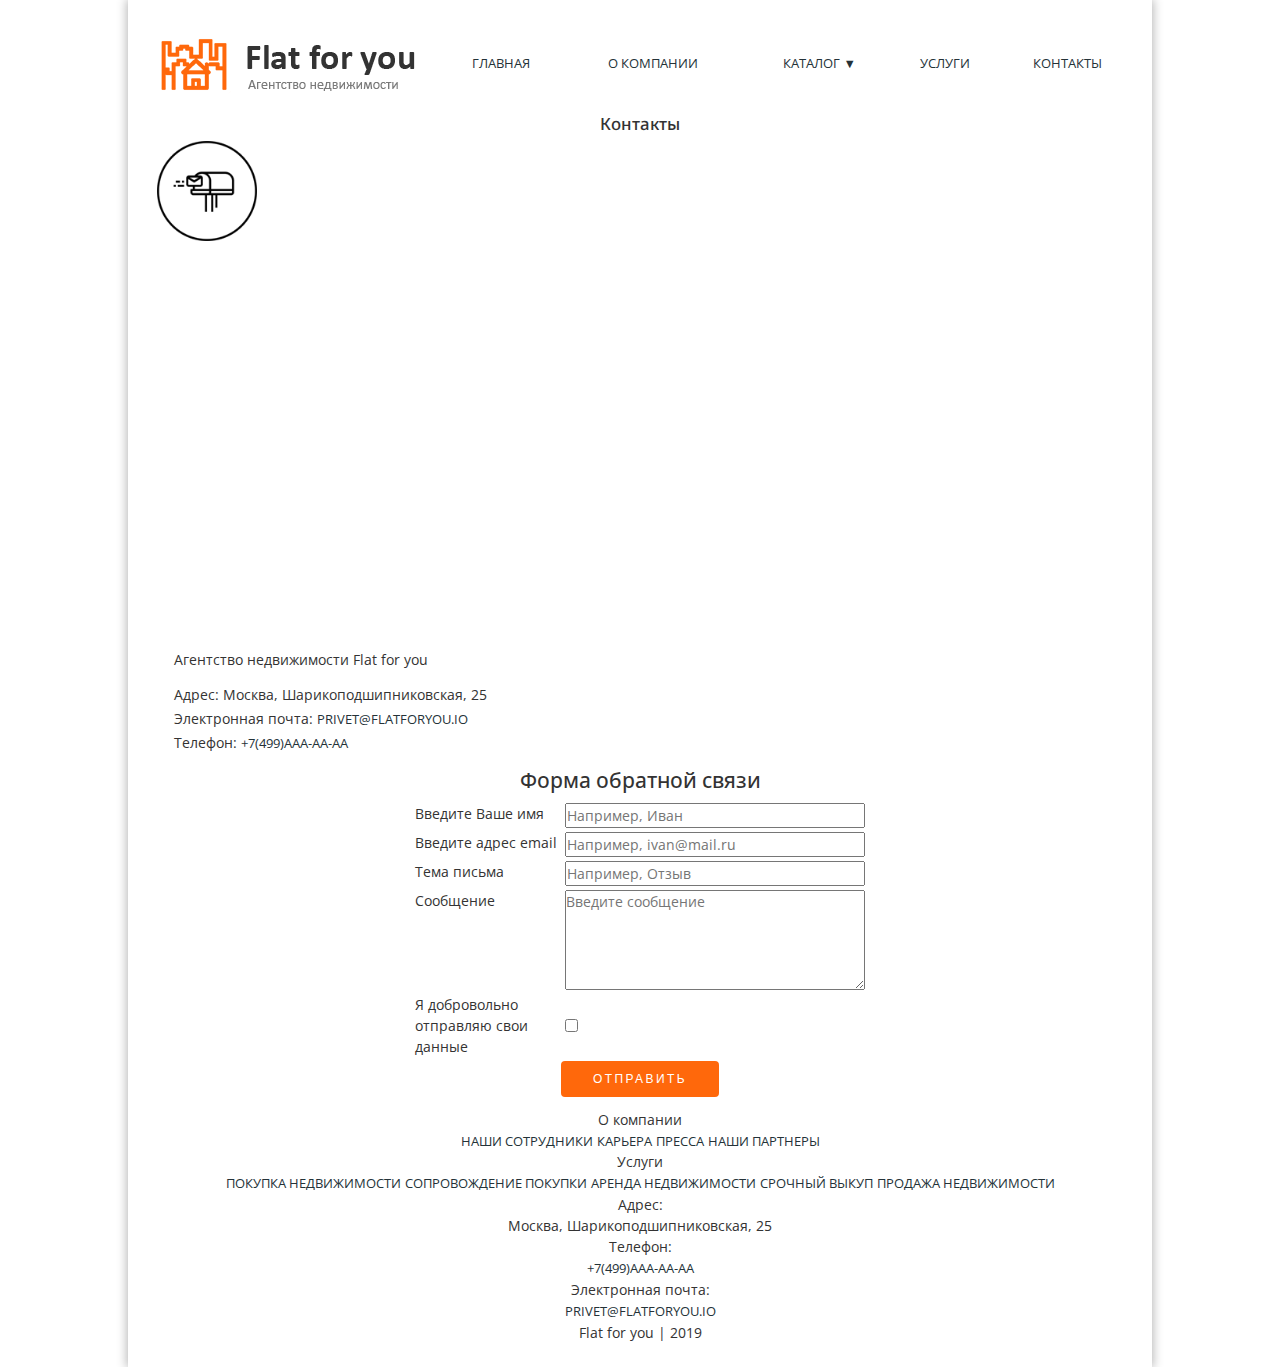
<file: contacts.html>
<!DOCTYPE html>
<html lang="zxx">
<head>
    <meta charset="UTF-8">
    <title>Flat for you | Агентство недвижимости | Контакты</title>
    <meta name="viewport" content="width=device-width, initial-scale=1, shrink-to-fit=no">
    <link href="https://fonts.googleapis.com/css?family=Open+Sans&display=swap" rel="stylesheet">
    <link href="https://fonts.googleapis.com/css?family=Noto+Sans&display=swap" rel="stylesheet">
        <!-- jquery -->
    <script src="https://ajax.googleapis.com/ajax/libs/jquery/3.3.1/jquery.min.js"></script>
        <!-- Bootstrap CSS -->
    <link rel="stylesheet" href="css/bootstrap.min.css">
        <!-- Bootstrap JS -->      
    <script src="js/bootstrap.min.js"></script>
    <link rel='stylesheet' href='css/style.css'/>
    <link media='screen and (max-width: 768px)' 
                  rel='stylesheet' 
                  href='css/mobile.css'/>
    <script src="js/script.js"></script>
</head>

<body>
<div id='wrapper'>
   <header>
     <div id='header-menu'>
      <div id='header-bottom'>
          <a href='index.html'><img src='img/logo_2.png' alt='Flat for you' /></a>
      </div>
      
       <div id="h_menu">
        <nav class="menu">
          <ul>
              <li><a href='index.html'>Главная</a>
              <li><a href='about.html'>О компании</a>
              <li><a href='catalog.html'>Каталог</a>
                <ul>
                    <li><a href="#">Студия</a></li>
                    <li><a href="#">Однокомнатная</a></li>
                    <li><a href="#">Двухкомнатная</a></li>
                    <li><a href="#">Трехкомнатная</a></li>
                    <li><a href="#">Четырехкомнатная</a></li>
                </ul>
              <li><a href='service.html'>Услуги</a>
              <li><a href='contacts.html'>Контакты</a>
          </ul>
        </nav>
       </div>
       </div>
   </header> 
    
    <div class='container'>
    <div id='contacts'>
        <h2>Контакты</h2>
          <div class='buttom'>
           <img src='img/icons/mail_sm.png' alt='mail' />
          </div>

      <address>
       <div itemscope itemtype="http://schema.org/RealEstateAgent">
            <div class='item'>
                <iframe src="https://yandex.ru/map-widget/v1/?um=constructor%3Ab9be837de6e9342db03fb9a9970345480b722500ef63b57b61c3cc28a4230df1&amp;source=constructor" width="500" height="400" frameborder="0"></iframe>
            </div>
                <p itemprop='name' class='col'>Агентство недвижимости Flat for you</p>
            <div itemprop="address" itemscope itemtype="http://schema.org/PostalAddress" id='address_l'>
                <p class='col'>Адрес: <span itemprop="addressLocality">Москва</span>, <span itemprop="streetAddress">Шарикоподшипниковская, 25</span></p>
                <p itemprop="email" class='col'>Электронная почта: <a href='mailto:privet@flatforyou.io'>privet@flatforyou.io</a></p>
                <p itemprop="telephone" class='col'>Телефон: <a href='tel:+7(499)AAA-AA-AA'>+7(499)AAA-AA-AA</a></p>
            </div>
        </div>
      </address>      
    </div>
    </div>
    <div class='container'>
     <div id='form'>
        <form>
            <h4>Форма обратной связи</h4>
        <div class='row'>
            <label>Введите Ваше имя</label>
            <input type='text' name='first name' placeholder='Например, Иван'/>
        </div>
        
        <div class='row'>
            <label>Введите адрес email</label>
            <input type='email' name='email' placeholder='Например, ivan@mail.ru'/>
        </div>
            
        <div class='row'>
            <label>Тема письма</label>
            <input type='text' name='subject' placeholder='Например, Отзыв'/>
        </div>
            
        <div class='row'>
            <label>Сообщение</label>
            <textarea name='msg' placeholder='Введите сообщение'></textarea>
        </div>
        
        <div class='row'>
            <label>Я добровольно отправляю свои данные</label>
            <input type="checkbox" name="rules" value="1" required />
        </div> 
        <div class='row'>
            <button class='button' type="submit">Отправить</button>
         </div>
         </form>
        </div>
    </div>
  
            
        
<footer>
   <div class="footer_wrapper">
    <div class='footer_row'>
     
     <div class='footer_column'>
         <div class="footer_column_item">
            <div class="footer_column_item_title">О компании</div>
            <div class="footer_column_item_content">
                <a class="footer_column_item_content_link-block-item" href=#>Наши сотрудники</a>
                <a class="footer_column_item_content_link-block-item" href=#>Карьера</a>
                <a class="footer_column_item_content_link-block-item" href=#>Пресса</a>
                <a class="footer_column_item_content_link-block-item" href=#>Наши партнеры</a>
            </div>
         </div>
    </div>
    
    <div class='footer_column'>
         <div class="footer_column_item">
            <div class="footer_column_item_title">Услуги</div>
            <div class="footer_column_item_content">
                <div class='footer_column_item_content_link-block'>
                    <a class="footer_column_item_content_link-block-item" href=#>Покупка недвижимости</a>
                    <a class="footer_column_item_content_link-block-item" href=#>Сопровождение покупки</a>
                    <a class="footer_column_item_content_link-block-item" href=#>Аренда недвижимости</a>
                    <a class="footer_column_item_content_link-block-item" href=#>Срочный выкуп</a>
                    <a class="footer_column_item_content_link-block-item" href=#>Продажа недвижимости</a>
                </div>
            </div>
         </div>
    </div>
    
    <div class='footer_column'>
       <div itemscope itemtype="http://schema.org/PostalAddress">
            <div class="footer_column_item" >
                <div class="footer_column_item_title">Адрес:</div>
                <div class="footer_column_item_content"><span itemprop="addressLocality">Москва</span>, <span itemprop="streetAddress">Шарикоподшипниковская, 25</span></div>
            </div>
            <div class="footer_column_item">
                <div class="footer_column_item_title">Телефон:</div>
                <div class="footer_column_item_content"><a href='tel:+7(499)AAA-AA-AA' itemprop="telephone">+7(499)AAA-AA-AA</a></div>
            </div>
            <div class="footer_column_item">
                <div class="footer_column_item_title">Электронная почта:</div>
                <div class="footer_column_item_content"><a href='mailto:privet@flatforyou.io' itemprop="email">privet@flatforyou.io</a></div>
            </div>
        </div>
     </div>
    </div>
       
        <div class='footer-claimer'>Flat for you | 2019</div>
    </div>
    
   </footer>
 
</div>
</body>
</html>
</file>
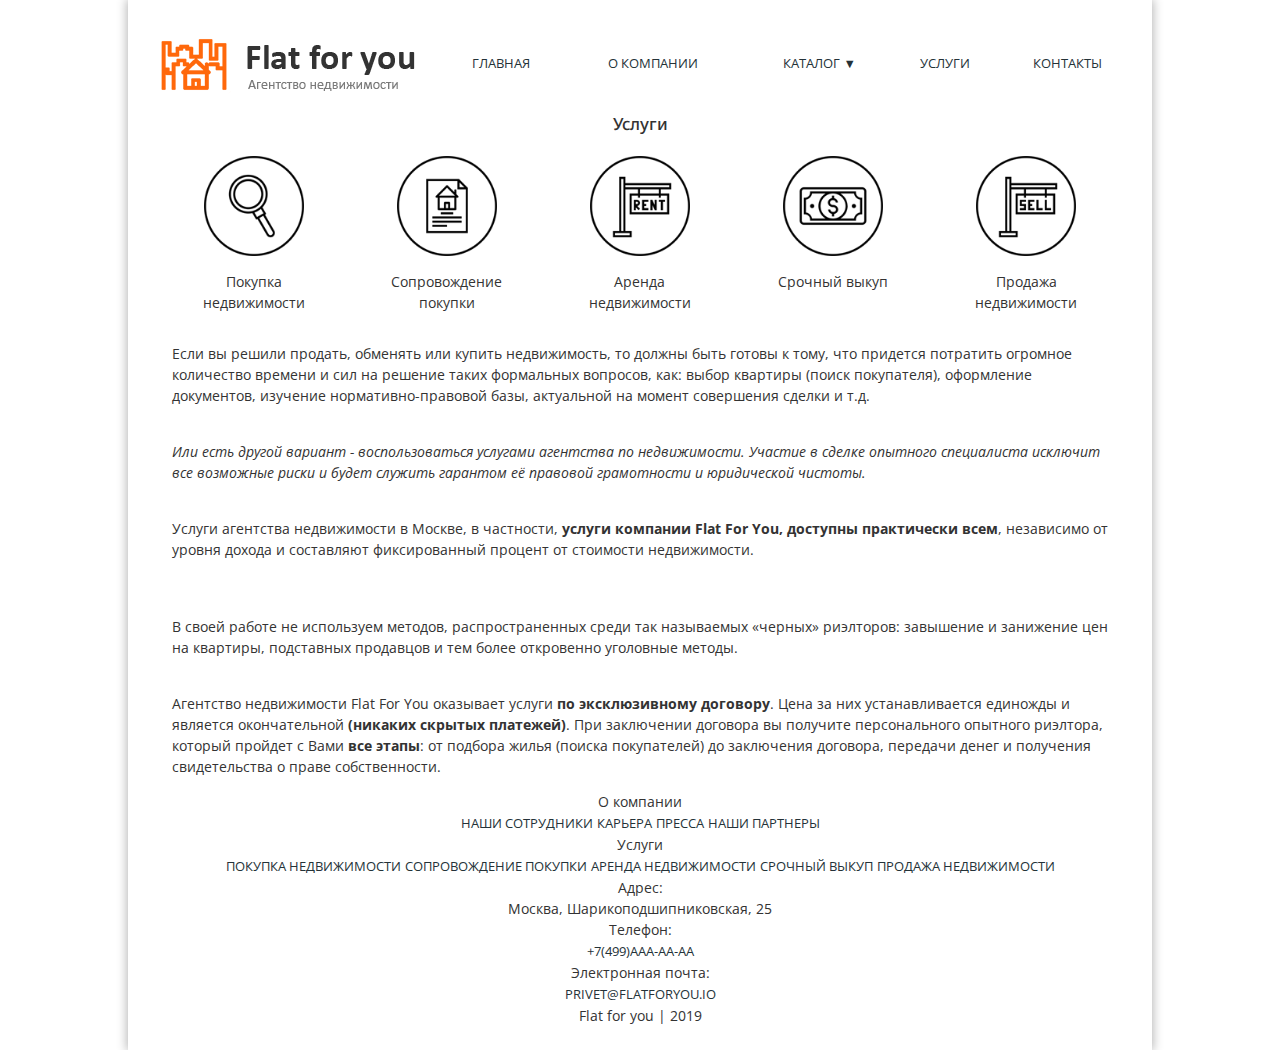
<file: service.html>
<!DOCTYPE html>
<html lang="zxx">
<head>
    <meta charset="UTF-8">
    <title>Flat for you | Агентство недвижимости | Услуги</title>
    <meta name="viewport" content="width=device-width, initial-scale=1, shrink-to-fit=no">
    <link href="https://fonts.googleapis.com/css?family=Open+Sans&display=swap" rel="stylesheet">
    <link href="https://fonts.googleapis.com/css?family=Noto+Sans&display=swap" rel="stylesheet">
        <!-- jquery -->
    <script src="https://ajax.googleapis.com/ajax/libs/jquery/3.3.1/jquery.min.js"></script>
        <!-- Bootstrap CSS -->
    <link rel="stylesheet" href="css/bootstrap.min.css">
        <!-- Bootstrap JS -->      
    <script src="js/bootstrap.min.js"></script>
    <link rel='stylesheet' href='css/style.css'/>
    <link media='screen and (max-width: 768px)' 
                  rel='stylesheet' 
                  href='css/mobile.css'/>
    <script src="js/script.js"></script>
</head>

<body>
<div id='wrapper'>
    <header>
     <div id='header-menu'>
      <div id='header-bottom'>
          <a href='index.html'><img src='img/logo_2.png' alt='Flat for you' /></a>
      </div>
      
       <div id="h_menu">
        <nav class="menu">
          <ul>
              <li><a href='index.html'>Главная</a>
              <li><a href='about.html'>О компании</a>
              <li><a href='catalog.html'>Каталог</a>
                <ul>
                    <li><a href="#">Студия</a></li>
                    <li><a href="#">Однокомнатная</a></li>
                    <li><a href="#">Двухкомнатная</a></li>
                    <li><a href="#">Трехкомнатная</a></li>
                    <li><a href="#">Четырехкомнатная</a></li>
                </ul>
              <li><a href='service.html'>Услуги</a>
              <li><a href='contacts.html'>Контакты</a>
          </ul>
        </nav>
       </div>
       </div>
   </header> 
    
    <div class='container'>
    <div id='service'>
        <h2>Услуги</h2>
        <div class='col'>
            <img src='img/icons/finde_sm.png' alt='finde' />
            <p class='col'>Покупка недвижимости</p></div>
        <div class='col'>
            <img src='img/icons/contract_sm.png' alt='contract' />
            <p class='col'>Сопровождение покупки</p></div>
        <div class='col'>
            <img src='img/icons/rent_sm.png' alt='rent' />
            <p class='col'>Аренда недвижимости</p></div>
        <div class='col'>
            <img src='img/icons/dollar_sm.png' alt='dollar' />
            <p class='col'>Срочный выкуп</p></div>
        <div class='col'>
            <img src='img/icons/sell_sm.png' alt='sell' />
            <p class='col'>Продажа недвижимости</p></div>
    </div>
    <div class='container'>
        <div id='service_text'>
            <p>Если вы решили продать, обменять или купить недвижимость, то должны быть готовы к тому, что придется потратить огромное количество времени и сил на решение таких формальных вопросов, как: выбор квартиры (поиск покупателя), оформление документов, изучение нормативно-правовой базы, актуальной на момент совершения сделки и т.д.
            </p><br>
            <p><em>Или есть другой вариант - воспользоваться услугами агентства по недвижимости. Участие в сделке опытного специалиста исключит все возможные риски и будет служить гарантом её правовой грамотности и юридической чистоты.
            </em></p><br>
            <p>Услуги агентства недвижимости в Москве, в частности, <strong>услуги компании Flat For You, доступны практически всем</strong>, независимо от уровня дохода и составляют фиксированный процент от стоимости недвижимости.
            </p><br><br>
            <p>В своей работе не используем методов, распространенных среди так называемых «черных» риэлторов: завышение и занижение цен на квартиры, подставных продавцов и тем более откровенно уголовные методы.
            </p><br>
            <p>Агентство недвижимости Flat For You оказывает услуги <strong>по эксклюзивному договору</strong>. Цена за них устанавливается единожды и является окончательной <strong>(никаких скрытых платежей)</strong>. При заключении договора вы получите персонального опытного риэлтора, который пройдет с Вами <strong>все этапы</strong>: от подбора жилья (поиска покупателей) до заключения договора, передачи денег и получения свидетельства о праве собственности.
        </div>
    </div>
    </div>
  
<footer>
   <div class="footer_wrapper">
    <div class='footer_row'>
     
     <div class='footer_column'>
         <div class="footer_column_item">
            <div class="footer_column_item_title">О компании</div>
            <div class="footer_column_item_content">
                <a class="footer_column_item_content_link-block-item" href=#>Наши сотрудники</a>
                <a class="footer_column_item_content_link-block-item" href=#>Карьера</a>
                <a class="footer_column_item_content_link-block-item" href=#>Пресса</a>
                <a class="footer_column_item_content_link-block-item" href=#>Наши партнеры</a>
            </div>
         </div>
    </div>
    
    <div class='footer_column'>
         <div class="footer_column_item">
            <div class="footer_column_item_title">Услуги</div>
            <div class="footer_column_item_content">
                <div class='footer_column_item_content_link-block'>
                    <a class="footer_column_item_content_link-block-item" href=#>Покупка недвижимости</a>
                    <a class="footer_column_item_content_link-block-item" href=#>Сопровождение покупки</a>
                    <a class="footer_column_item_content_link-block-item" href=#>Аренда недвижимости</a>
                    <a class="footer_column_item_content_link-block-item" href=#>Срочный выкуп</a>
                    <a class="footer_column_item_content_link-block-item" href=#>Продажа недвижимости</a>
                </div>
            </div>
         </div>
    </div>
    
    <div class='footer_column'>
       <div itemscope itemtype="http://schema.org/PostalAddress">
            <div class="footer_column_item" >
                <div class="footer_column_item_title">Адрес:</div>
                <div class="footer_column_item_content"><span itemprop="addressLocality">Москва</span>, <span itemprop="streetAddress">Шарикоподшипниковская, 25</span></div>
            </div>
            <div class="footer_column_item">
                <div class="footer_column_item_title">Телефон:</div>
                <div class="footer_column_item_content"><a href='tel:+7(499)AAA-AA-AA' itemprop="telephone">+7(499)AAA-AA-AA</a></div>
            </div>
            <div class="footer_column_item">
                <div class="footer_column_item_title">Электронная почта:</div>
                <div class="footer_column_item_content"><a href='mailto:privet@flatforyou.io' itemprop="email">privet@flatforyou.io</a></div>
            </div>
        </div>
     </div>
    </div>
       
        <div class='footer-claimer'>Flat for you | 2019</div>
    </div>
    
   </footer>
 
</div>
</body>
</html>
</file>
<file: css/style.css>
* {
    font-family: 'Open Sans', sans-serif;
    color: #333;
    font-size: 14px;
    box-sizing: border-box;
    margin: 0;
    padding: 0;
    /*border: 1px solid gray*/
}

#wrapper { 
    width: 1024px; 
/*    width: 80%; */
    margin: auto; 
    vertical-align: top;
    padding: 1rem;
    box-shadow: 0 0 10px 1px rgba(0, 0, 0, 0.3)
}

h1{
    font-size: 1.2rem;
    text-align: center;
    padding: 1.4rem;
}
h2{
  font-size: 1.2em;
  font-family: 'Noto Sans', sans-serif;
  text-align: center;
}
h3{
  font-size: 1.2em;
  text-align: center;
}
.buttom img {
        width: 100px;
}
footer {
    text-align: center;
    margin: 10px;
    }

/*----- Навигация -----*/
a:link   {color:#243238}
a:visited{color:#243238}
a:hover{color:#ff680b; 
        text-decoration: underline
} 
a{
    text-decoration: none;
    text-transform: uppercase;
    font-size:0.9rem
}
/*
nav ul {
    list-style-type: none;
}
nav li{
    display: inline-block;
    padding: 5px 10px
    }
nav ul {
    text-align: center
}
*/
/*---menu nav---*/
#header-menu{
    display:flex;
    justify-content:center;
    Align-items:center;
}

.menu ul {
padding:0;
margin:0;
display:table;
width:100%
}

.menu li {
display:table-cell;
background-color:#fff;
text-align:center;
position:relative
}

.menu ul ul {
display:block;
position:absolute;
height:0;
overflow:hidden;
transition:height .4s .4s ease-out;
border-radius:5px;
z-index:999999
}

.menu ul ul a {
background-color:#29293a;
color:#a5a6b5
}

.menu ul ul a:hover {
color:#fff
}

.menu ul ul li {
display:block
}

.menu a {
color:#243238;
text-decoration:none;
height:50px;
display:inline-block;
line-height:50px;
width:100%;
text-transform:uppercase;
}

.menu a:hover {
color:#ff680b
}

.menu li:hover ul {
height:250px
}

#h_menu {
    width:700px;
    margin:0;
}

/*индикатор выпадающего списка*/
.menu li > a:after { content: ' \0025BC'; }
.menu li > a:only-child:after { content: ''; }

/*----- Услуги -----*/
#service .col{
    display: table;
    vertical-align: top;
}

#service .col{
    display: table-cell;
    width: 20%;
    border: 1px solid #FFFFFF;
    vertical-align: top;
    text-align: center;
    padding: 1rem;
}
#service img{
    width: 100px;
}
#service #service_text{
    padding: 1rem;
}

/*--КАРУСЕЛЬ--*/
.carousel {
        box-sizing: border-box;
        display: block;
/*        text-align: center;*/
        width: 50%;
        margin: 0 0 0 25% 
}

/*----- Каталог главная -----*/
#catalog ul {
    list-style-type: none;
}
#catalog li{
    padding: 1px 5rem
    }
#catalog ul {
    text-align: left;
}

#catalog .buttom {
    text-align: left;
}
#catalog .buttom img{
    width: 125px;
}
#catalog {
    vertical-align: top;
    text-align: center;
}

#catalog .col{
    vertical-align: top;
    font-size: 1rem;
    width: 48%;
    box-sizing: border-box;
    display: inline-block;
    padding: 0;
    text-align: center;
    margin: 10px 0 0 10px;
}

#catalog img{
    width: 350px;    
}

#catalog a:link   {color:#243238}
#catalog a:visited{color:#243238}
#catalog a:hover{
    color:#ff680b;
    text-decoration: underline;
}
#catalog a{
    text-decoration: none
}


/*----- О нас -----*/
#about .col{
    padding: 1rem;
}

#employee {
    vertical-align: top;
    text-align: center;
}

#employee .col{
    vertical-align: top;
    font-size: 1rem;
    width: 47%;
    box-sizing: border-box;
    display: inline-block;
    padding: 0;
    text-align: center;
    margin: 10px 0 0 10px;
}

#employee img{
    width: 350px;    
}

/*----- Контакты -----*/
#contacts .buttom{
    text-align: left
}

#contacts iframe{
/*    margin: 10px;*/
    width: 100%
}

#contacts .col{
    text-align: left;
    padding: 0 1rem;
    margin: 0.2rem;
}

#contacts #address_l {
    margin: 1rem 0;
}



/*-- форма */
#form{
    display: flex;
    justify-content:center;
    Align-items:center;
    }
#form h4{
    text-align: center;
}

#form .row:nth-child(4) *{
    vertical-align: top
}

#form label {
    display: inline-block;
    width: 150px;
    margin: 2px 0;
}

#form input,
#form textarea {
    display: block;
    width: 300px;
    margin: 2px 0;
}

#form .row:nth-child(5) input,
#form .row:nth-child(6) input {
    width: auto;
    }
#form .row:nth-child(7) button{
    width: auto;
    margin:auto
}
#form textarea {
    height: 100px;
}

/*----- Каталог МО -----*/
.product-desc{
    text-align: left;
    font-size: 0.9rem;
    width:200px
}

.sidebar-right ul{
    list-style-type: none;
    padding: 0;
    margin: 0;   
    display: inline-block;
}

.sidebar-right {
    border: 1px solid gray;
    vertical-align: top;
    width: 100%;
    padding: 3px;
    /*margin: 15px 20% 15px;*/
}
.sidebar-right input {
    width: 50px
}
.sidebar-right select {
    width: 100px
}

.sidebar-right .row {
    /*border: 1px solid gray;*/
     display:table-cell;
     vertical-align: top;
     width: 25%
}
.row ul {
    width:200px;
}
.product:hover{
    background: #f6f6f6;
    transition: .55s;
}

/*КНОПКИ*/
.button, 
.button:focus {
    color: #fff;
    background-color: #ff680b;
    border-color: #ff680b;
}
.button{
    border: 2px solid;
    border-radius: 6px;
    font-size: 12px;
    line-height: 1.5;
    text-align: center;
    font-family: "Oswald", -apple-system, BlinkMacSystemFont, "Segoe UI", Roboto, "Helvetica Neue", Arial, sans-serif;
    font-weight: 500;
    letter-spacing: 0.2em;
    text-transform: uppercase;
    white-space: nowrap;
    cursor: pointer;
    padding: 9px 32px;
    font-size: 12px;
    line-height: 1.5;
}
.button:hover,
.button:active {
    color: #fff;
    background-color: #792f00;
    /*border-color: #792f00;*/
}

/*страницы*/

.pagination > li > a
{
    background-color: white;
    color: #243238;
}

.pagination > li > a:hover,
.pagination > li > span:hover{
    color: #ff680b !Important;
    background-color: #f5f5f5;
    border-color: #ddd;
}

.pagination > .active > a{
    color: white;
    background-color: #ff680b !Important;
    border: solid 1px #ff680b !Important;
}

.pagination > .active > a:hover{
    background-color: #ff680b !Important;
    border: solid 1px #ff680b;
}


/*продукты*/
.product{
/*    border: 1px solid gray;*/
    display: table;
    width: 100%;
}
.product-name,
.product span,
.product img{
    display:table-cell;
    vertical-align: top;
/*    margin: 10px;*/
    padding: 0 3px 15px 3px;
/*    border: 1px solid gray;*/
}
.product img{
    padding:0
}

.product-name {
    text-align: left;
    font-size: 0.9rem;
    width: 14%;
/*    border: 1px solid gray;*/
}
.product-desc {
    width: 29%;
    height: 180px;
    font-size: 0.8rem;
}

.product-address {
    width: 11%;
    font-size: 0.8rem;
}
.product-map,
.product-rooms,
.product-level,
.product-square,
.product-type-house{
    width: 5%;
    font-size: 0.8rem;
}
.offer {
    font-size: 0.9rem;
    padding: 0 0 10px 0;
}

.product a:link   {
    color:#243238; 
    font-size: 0.8rem;
    text-transform: none
}
</file>
<file: css/mobile.css>
#wrapper {
    width: 100%;
    margin: auto
}
header {
    text-align: center;
}
nav a{
    padding: 0;
    margin: 0;
    font-size: 2rem;
    display: block;
    text-align: center;
    float: none;
    width: 100%;
}

nav li{
    display: block;
    }

.buttom {
    display: none
} 

#service {
    display:none
}

#carousel {
    width: 100%;
    margin: 0;
    padding: 0;
}

iframe{
  width: 100%
}
#form label,
#form input,
#form textarea
{
  width: 100%
}

#catalog .col {
    display: block;
    width: 100%;
    padding: 0;
    margin: 0;
}

#catalog a {
    display: block;
}
#catalog img{
    width: 100%;
}

/*--about--*/
#employee .col {
    display: block;
    width: 100%;
    padding: 0;
    margin: 0;
}
#employee img{
    width: 100%;
}

/*--catalog--*/
.sidebar-right .row{
    display: block;
    width: 100%;
    padding: 0;
    margin: 0;
}

.product{
    display: block;
    width: 100%;
    margin: 0 0 15px 0;
}

.product-desc {
    height: auto
}
.product-name{
    font-weight: bold
}

.offer,
.product-name,
.product-desc,
.product-address,
.product-map,
.product-rooms,
.product-level,
.product-square,
.product-type-house{
    display: block;
    padding: 5px;
    margin: 5px;
    width: auto;
}

.clearer {
  clear: both;
  display: block;
  font-size: 0;
  line-height: 0;
}

.product img{
    text-align: center;
    width: 100%;
}

.pagination > li > a{
    font-size: 1rem;
    margin: 0;    
    padding: 5px;
}
.pagination > li {
    margin: 0;
    padding: 0;
}
</file>
